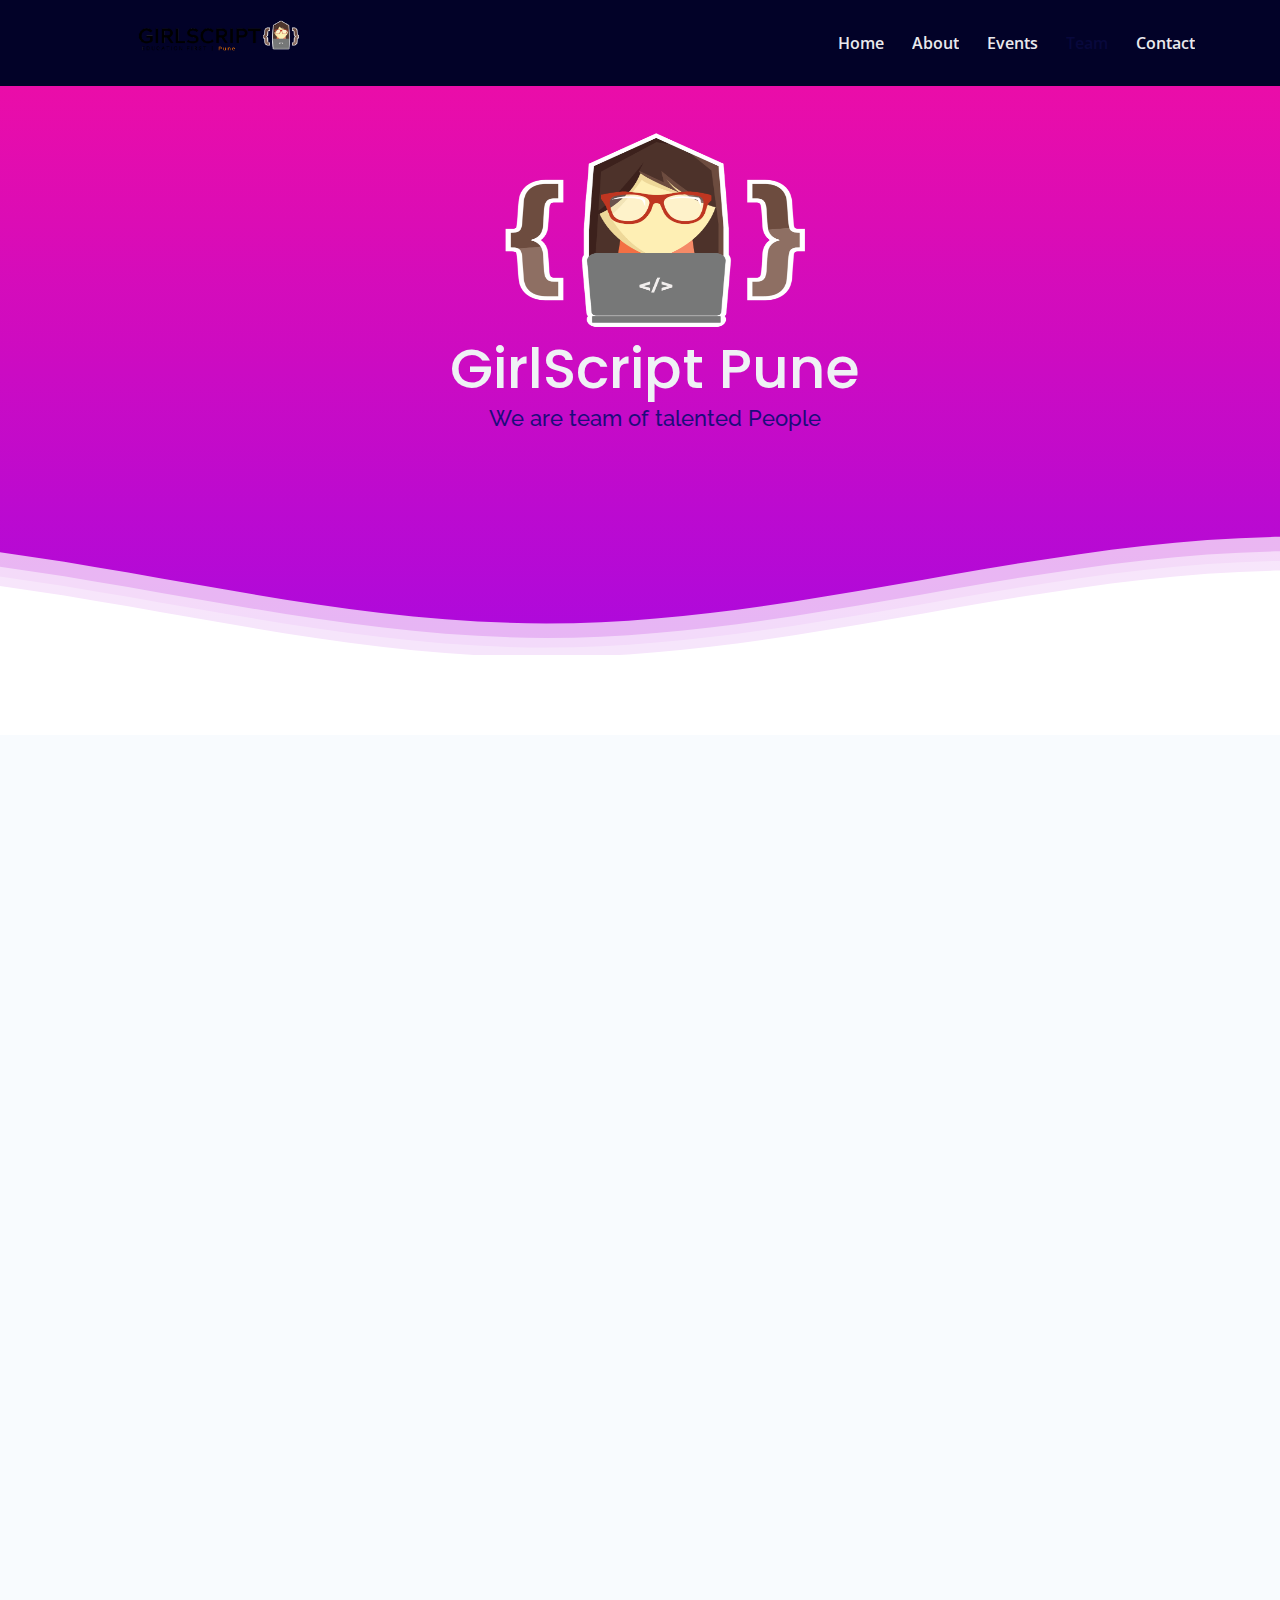
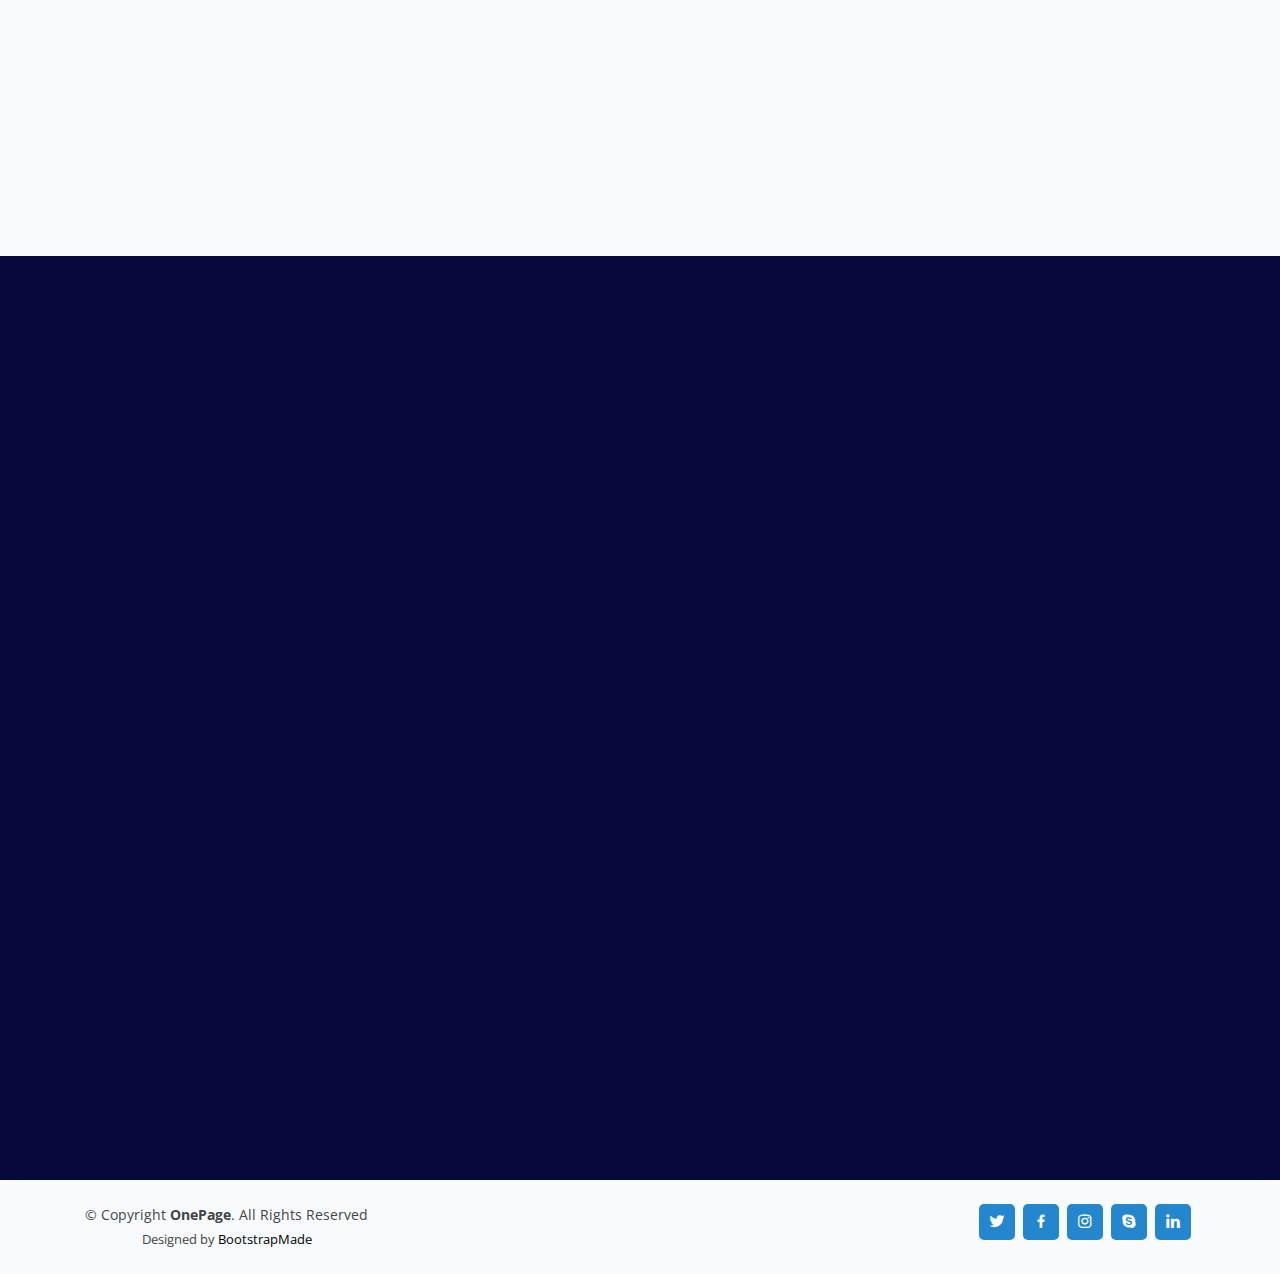
<file: campus_heroes.html>
<!DOCTYPE html>
<html lang="en">

<head>
  <meta charset="utf-8">
  <meta content="width=device-width, initial-scale=1.0" name="viewport">

  <title>GirlScript Pune</title>
  <meta content="" name="descriptison">
  <meta content="" name="keywords">

  <!-- Favicons -->
  <link href="assets/img/favicon.png" rel="icon">
  <link href="assets/img/apple-touch-icon.png" rel="apple-touch-icon">

  <!-- Google Fonts -->
  <link
    href="https://fonts.googleapis.com/css?family=Open+Sans:300,300i,400,400i,600,600i,700,700i|Raleway:300,300i,400,400i,500,500i,600,600i,700,700i|Poppins:300,300i,400,400i,500,500i,600,600i,700,700i"
    rel="stylesheet">
  <!-- Font Awesome Icon -->
  <link rel="stylesheet" href="https://maxcdn.bootstrapcdn.com/bootstrap/4.0.0/css/bootstrap.min.css"
    integrity="sha384-Gn5384xqQ1aoWXA+058RXPxPg6fy4IWvTNh0E263XmFcJlSAwiGgFAW/dAiS6JXm" crossorigin="anonymous">
  <link href="https://use.fontawesome.com/releases/v5.0.4/css/all.css" rel="stylesheet">

  <!-- Vendor CSS Files -->
  <link href="assets/vendor/bootstrap/css/bootstrap.min.css" rel="stylesheet">
  <link href="assets/vendor/icofont/icofont.min.css" rel="stylesheet">
  <link href="assets/vendor/boxicons/css/boxicons.min.css" rel="stylesheet">
  <link href="assets/vendor/remixicon/remixicon.css" rel="stylesheet">
  <link href="assets/vendor/venobox/venobox.css" rel="stylesheet">
  <link href="assets/vendor/owl.carousel/assets/owl.carousel.min.css" rel="stylesheet">
  <link href="assets/vendor/aos/aos.css" rel="stylesheet">

  <!-- Template Main CSS File -->
  <link href="assets/css/style.css" rel="stylesheet">

  <!-- =======================================================
  * Template Name: OnePage - v2.1.0
  * Template URL: https://bootstrapmade.com/onepage-multipurpose-bootstrap-template/
  * Author: BootstrapMade.com
  * License: https://bootstrapmade.com/license/
  ======================================================== -->
</head>

<body>

  <!-- ======= Header ======= -->
  <header id="header" class="fixed-top">
    <div class="container d-flex align-items-center">

      <!--<h1 class="logo mr-auto"><a href="index.html">GirlScript&nbsp;Pune</a></h1>-->
      <!-- Uncomment below if you prefer to use an image logo -->
      <a href="index.html" class="logo mr-auto"><img src="assets/img/logo2.png" alt=""></a>

      <nav class="nav-menu  d-none d-lg-block">

        <ul class="nav-ul">

          <li><a href="index.html">Home</a></li>
          <li><a href="#about">About</a></li>
          <li><a href="#services">Events</a></li>

          <li class="active"><a href="team.html">Team</a></li>

          <!-- <li class="drop-down"><a href="">Drop Down</a>
            <ul>
              <li><a href="#">Drop Down 1</a></li>
              <li class="drop-down"><a href="#">Deep Drop Down</a>
                <ul>
                  <li><a href="#">Deep Drop Down 1</a></li>
                  <li><a href="#">Deep Drop Down 2</a></li>
                  <li><a href="#">Deep Drop Down 3</a></li>
                  <li><a href="#">Deep Drop Down 4</a></li>
                  <li><a href="#">Deep Drop Down 5</a></li>
                </ul>
              </li>
              <li><a href="#">Drop Down 2</a></li>
              <li><a href="#">Drop Down 3</a></li>
              <li><a href="#">Drop Down 4</a></li>
            </ul>
          </li>-->
          <li><a href="#contact">Contact</a></li>

        </ul>

      </nav><!-- .nav-menu -->

      <!--<a href="#about" class="get-started-btn scrollto">About Us</a> -->

    </div>
  </header><!-- End Header -->

  <!-- ======= Hero Section ======= -->
  <section id="team-hero">
    <div class="team-hero">
      <div class="team-inner-hero flex">
        <br><br>
        <div class="floating">
          <img class="bounceInDown" src="assets\img\team\logo.png" />

          <h1 class="rubberBand">GirlScript Pune</h1>
          <h2 class="bounceInUp">We are team of talented People</h2>
        </div>
        <br><br><br><br>
      </div>

      <!--Waves Container-->
      <div>
        <svg class="waves" xmlns="http://www.w3.org/2000/svg" xmlns:xlink="http://www.w3.org/1999/xlink"
          viewBox="0 24 150 28" preserveAspectRatio="none" shape-rendering="auto">
          <defs>
            <path id="gentle-wave" d="M-160 44c30 0 58-18 88-18s 58 18 88 18 58-18 88-18 58 18 88 18 v44h-352z" />
          </defs>
          <g class="parallax">
            <use xlink:href="#gentle-wave" x="48" y="0" fill="rgba(255,255,255,0.7" />
            <use xlink:href="#gentle-wave" x="48" y="3" fill="rgba(255,255,255,0.5)" />
            <use xlink:href="#gentle-wave" x="48" y="5" fill="rgba(255,255,255,0.3)" />
            <use xlink:href="#gentle-wave" x="48" y="7" fill="#fff" />
          </g>
        </svg>
      </div>
      <!--Waves end-->
    </div>


    <!--<div class="text-center">
        <a href="#about" class="btn-get-started scrollto">About us</a>
      </div>-->

  </section>
  <!-- End Hero -->

  <main id="main ">
    <!-- ======= Team Section ======= -->
    <section id="team" class="team section-bg col-12 narrow text-center">

     


        </div><!--  Row end -->
      </div> <!--  container end -->
      <br><br><br><br>
      <div class="container" data-aos="zoom-in-right">
        <!--  Campus Hero Section -->
        <div class="section-title">
          <h2>Campus Heroes</h2>

        </div>
        <div class="row">
          <div class="col-md-3 col-sm-6">
            <div class="our-team" data-aos="flip-right">
              <div class="pic">
                <img src="assets/img/heroes/komal.jpg" height="200" alt="">
              </div>
              <div class="team-content">
                <h3 class="title">Komal</h3>
                <span class="post">AISSMS</span>
                
              </div>
            </div>
          </div>

          <div class="col-md-3 col-sm-6">
            <div class="our-team" data-aos="flip-right">
              <div class="pic">
                <img src="assets/img/heroes/IMG_20191128_142309.jpg" alt="">
              </div>
              <div class="team-content">
                <h3 class="title">Vishek Pratap</h3>
                <span class="post">AISSMS</span>
                
              </div>
            </div>
          </div>

          <div class="col-md-3 col-sm-6">
            <div class="our-team" data-aos="flip-right">
              <div class="pic">
                <img src="assets/img/heroes/WhatsApp Image 2020-08-18 at 16.50.53.jpeg" alt="">
              </div>
              <div class="team-content">
                <h3 class="title">Shreya</h3>
                <span class="post">BVPCOEP</span>
                
              </div>
            </div>
          </div>

          <div class="col-md-3 col-sm-6">
            <div class="our-team" data-aos="flip-right">
              <div class="pic">
                <img src="assets/img/heroes/Kanchan_Bhale.jpeg" alt="">
              </div>
              <div class="team-content">
                <h3 class="title">Kanchan Bhale</h3>
                <span class="post">Cummins</span>
                
              </div>
            </div>
          </div>
        </div><!-- End Row -->
        <br>
        <div class="row">
          <div class="col-md-3 col-sm-6">
            <div class="our-team" data-aos="flip-right">
              <div class="pic">
                <img src="assets\img\team\team-1.jpg" alt="">
              </div>
              <div class="team-content">
                <h3 class="title">Williamson</h3>
                <span class="post">web developer</span>
                <ul class="social">
                  <li><a href="#"><i class="fab fa-facebook"></i></a></li>
                  <li><a href="#"><i class="fab fa-twitter"></i></a></li>
                  <li><a href="#"><i class="fab fa-github"></i></a></li>
                  <li><a href="#"><i class="fab fa-linkedin"></i></a></li>
                </ul>
              </div>
            </div>
          </div>

          <div class="col-md-3 col-sm-6">
            <div class="our-team" data-aos="flip-right">
              <div class="pic">
                <img src="assets\img\team\team-2.jpg" alt="">
              </div>
              <div class="team-content">
                <h3 class="title">kristina</h3>
                <span class="post">Web Designer</span>
                <ul class="social">
                  <li><a href="#"><i class="fab fa-facebook"></i></a></li>
                  <li><a href="#"><i class="fab fa-twitter"></i></a></li>
                  <li><a href="#"><i class="fab fa-github"></i></a></li>
                  <li><a href="#"><i class="fab fa-linkedin"></i></a></li>
                </ul>
              </div>
            </div>
          </div>

          <div class="col-md-3 col-sm-6">
            <div class="our-team" data-aos="flip-right">
              <div class="pic">
                <img src="assets\img\team\team-3.jpg" alt="">
              </div>
              <div class="team-content">
                <h3 class="title">William Anderson</h3>
                <span class="post">web developer</span>
                <ul class="social">
                  <li><a href="#"><i class="fab fa-facebook"></i></a></li>
                  <li><a href="#"><i class="fab fa-twitter"></i></a></li>
                  <li><a href="#"><i class="fab fa-github"></i></a></li>
                  <li><a href="#"><i class="fab fa-linkedin"></i></a></li>
                </ul>
              </div>
            </div>
          </div>

          <div class="col-md-3 col-sm-6">
            <div class="our-team" data-aos="flip-right">
              <div class="pic">
                <img src="assets\img\team\team-4.jpg" alt="">
              </div>
              <div class="team-content">
                <h3 class="title">Amanda Jepson</h3>
                <span class="post">content writer</span>
                <ul class="social">
                  <li><a href="#"><i class="fab fa-facebook"></i></a></li>
                  <li><a href="#"><i class="fab fa-twitter"></i></a></li>
                  <li><a href="#"><i class="fab fa-github"></i></a></li>
                  <li><a href="#"><i class="fab fa-linkedin"></i></a></li>
                </ul>
              </div>
            </div>
          </div>
        </div><!--  Row end -->
      </div> <!--  container end -->
    </section>
    <!--  Team Section End -->

    <!-- ======= Contact Section ======= -->
    <section id="contact" class="contact">
      <div class="container" data-aos="fade-up">

        <div class="section-title">
          <h2>Contact</h2>
          <p>Stay connected with us and if you have any dout ,qurie or Wanna konw more about us contact us .</p>
        </div>

        <div>
          <iframe style="border:0; width: 100%; height: 270px;"
            src="https://www.google.com/maps/embed?pb=!1m18!1m12!1m3!1d242117.68101724566!2d73.72287834853688!3d18.524890422440432!2m3!1f0!2f0!3f0!3m2!1i1024!2i768!4f13.1!3m3!1m2!1s0x3bc2bf2e67461101%3A0x828d43bf9d9ee343!2sPune%2C%20Maharashtra!5e0!3m2!1sen!2sin!4v1595746623245!5m2!1sen!2sin"
            frameborder="0" allowfullscreen></iframe>
        </div>

        <div class="row mt-5">

          <div class="col-lg-4">
            <div class="info">
              <div class="address">
                <i class="icofont-google-map"></i>
                <h4>Location:</h4>
                <p>Pune,Maharashtra,India-411011</p>
              </div>

              <div class="email">
                <i class="icofont-envelope"></i>
                <h4>Email:</h4>
                <p>girlscript@gmail.com</p>
              </div>

              <!--  <div class="phone">
              <i class="icofont-phone"></i>
              <h4>Call:</h4>
              <p>+1 5589 55488 55s</p>
            </div> -->

            </div>

          </div>

          <div class="col-lg-8 mt-5 mt-lg-0">

            <form action="forms/contact.php" method="post" role="form" class="php-email-form">
              <div class="form-row">
                <div class="col-md-6 form-group">
                  <input type="text" name="name" class="form-control" id="name" placeholder="Your Name"
                    data-rule="minlen:4" data-msg="Please enter at least 4 chars" />
                  <div class="validate"></div>
                </div>
                <div class="col-md-6 form-group">
                  <input type="email" class="form-control" name="email" id="email" placeholder="Your Email"
                    data-rule="email" data-msg="Please enter a valid email" />
                  <div class="validate"></div>
                </div>
              </div>
              <div class="form-group">
                <input type="text" class="form-control" name="subject" id="subject" placeholder="Subject"
                  data-rule="minlen:4" data-msg="Please enter at least 8 chars of subject" />
                <div class="validate"></div>
              </div>
              <div class="form-group">
                <textarea class="form-control" name="message" rows="5" data-rule="required"
                  data-msg="Please write something for us" placeholder="Message"></textarea>
                <div class="validate"></div>
              </div>
              <div class="mb-3">
                <div class="loading">Loading</div>
                <div class="error-message"></div>
                <div class="sent-message">Your message has been sent. Thank you!</div>
              </div>
              <div class="text-center"><button type="submit">Send Message</button></div>
            </form>

          </div>

        </div>

      </div>
    </section><!-- End Contact Section -->


  </main><!-- End #main -->

  <!-- ======= Footer ======= -->
  <footer id="footer">

    <!-- <div class="footer-top">
    <div class="container">
      <div class="row">

        <div class="col-lg-3 col-md-6 footer-contact">
          <h3>OnePage</h3>
          <p>
            A108 Adam Street <br>
            New York, NY 535022<br>
            United States <br><br>
            <strong>Phone:</strong> +1 5589 55488 55<br>
            <strong>Email:</strong> info@example.com<br>
          </p>
        </div>

        <div class="col-lg-2 col-md-6 footer-links">
          <h4>Useful Links</h4>
          <ul>
            <li><i class="bx bx-chevron-right"></i> <a href="#">Home</a></li>
            <li><i class="bx bx-chevron-right"></i> <a href="#">About us</a></li>
            <li><i class="bx bx-chevron-right"></i> <a href="#">Services</a></li>
            <li><i class="bx bx-chevron-right"></i> <a href="#">Terms of service</a></li>
            <li><i class="bx bx-chevron-right"></i> <a href="#">Privacy policy</a></li>
          </ul>
        </div>

        <div class="col-lg-3 col-md-6 footer-links">
          <h4>Our Services</h4>
          <ul>
            <li><i class="bx bx-chevron-right"></i> <a href="#">Web Design</a></li>
            <li><i class="bx bx-chevron-right"></i> <a href="#">Web Development</a></li>
            <li><i class="bx bx-chevron-right"></i> <a href="#">Product Management</a></li>
            <li><i class="bx bx-chevron-right"></i> <a href="#">Marketing</a></li>
            <li><i class="bx bx-chevron-right"></i> <a href="#">Graphic Design</a></li>
          </ul>
        </div>

        <div class="col-lg-4 col-md-6 footer-newsletter">
          <h4>Join Our Newsletter</h4>
          <p>Tamen quem nulla quae legam multos aute sint culpa legam noster magna</p>
          <form action="" method="post">
            <input type="email" name="email"><input type="submit" value="Subscribe">
          </form>
        </div>

      </div>
    </div>
  </div>  -->

    <div class="container d-md-flex py-4">

      <div class="mr-md-auto text-center text-md-left">
        <div class="copyright">
          &copy; Copyright <strong><span>OnePage</span></strong>. All Rights Reserved
        </div>
        <div class="credits">
          <!-- All the links in the footer should remain intact. -->
          <!-- You can delete the links only if you purchased the pro version. -->
          <!-- Licensing information: https://bootstrapmade.com/license/ -->
          <!-- Purchase the pro version with working PHP/AJAX contact form: https://bootstrapmade.com/onepage-multipurpose-bootstrap-template/ -->
          Designed by <a href="https://bootstrapmade.com/">BootstrapMade</a>
        </div>
      </div>
      <div class="social-links text-center text-md-right pt-3 pt-md-0">
        <a href="#" class="twitter"><i class="bx bxl-twitter"></i></a>
        <a href="#" class="facebook"><i class="bx bxl-facebook"></i></a>
        <a href="#" class="instagram"><i class="bx bxl-instagram"></i></a>
        <a href="#" class="google-plus"><i class="bx bxl-skype"></i></a>
        <a href="#" class="linkedin"><i class="bx bxl-linkedin"></i></a>
      </div>
    </div>
  </footer><!-- End Footer -->

  <a href="#" class="back-to-top"><i class="ri-arrow-up-line"></i></a>
  <div id="preloader"></div>

  <!-- Vendor JS Files -->
  <script src="assets/vendor/jquery/jquery.min.js"></script>
  <script src="assets/vendor/bootstrap/js/bootstrap.bundle.min.js"></script>
  <script src="assets/vendor/jquery.easing/jquery.easing.min.js"></script>
  <script src="assets/vendor/php-email-form/validate.js"></script>
  <script src="assets/vendor/waypoints/jquery.waypoints.min.js"></script>
  <script src="assets/vendor/counterup/counterup.min.js"></script>
  <script src="assets/vendor/venobox/venobox.min.js"></script>
  <script src="assets/vendor/owl.carousel/owl.carousel.min.js"></script>
  <script src="assets/vendor/isotope-layout/isotope.pkgd.min.js"></script>
  <script src="assets/vendor/aos/aos.js"></script>

  <!-- Template Main JS File -->
  <script src="assets/js/main.js"></script>


</body>

</html>
</file>
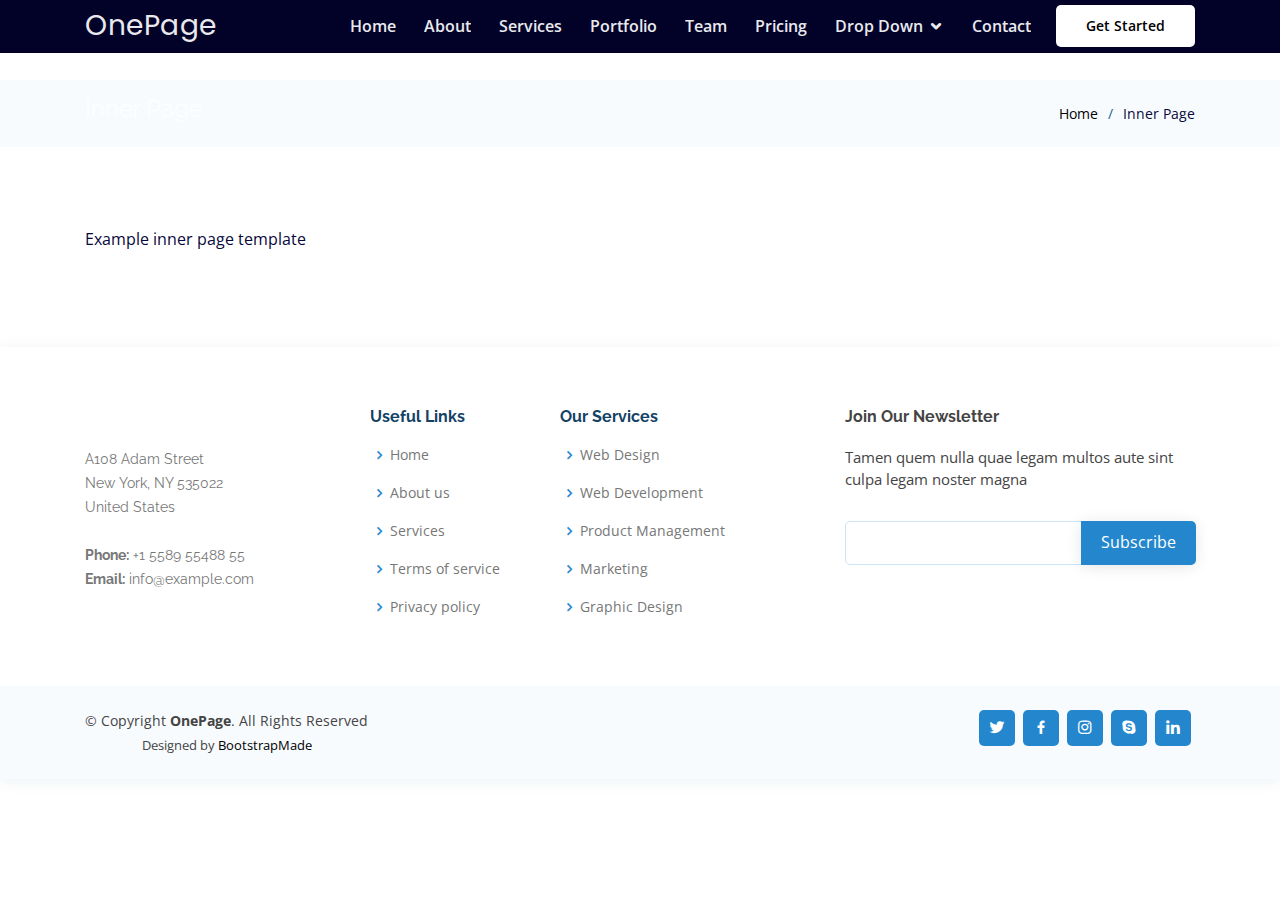
<file: inner-page.html>
<!DOCTYPE html>
<html lang="en">

<head>
  <meta charset="utf-8">
  <meta content="width=device-width, initial-scale=1.0" name="viewport">

  <title>Inner Page - OnePage Bootstrap Template</title>
  <meta content="" name="descriptison">
  <meta content="" name="keywords">

  <!-- Favicons -->
  <link href="assets/img/favicon.png" rel="icon">
  <link href="assets/img/apple-touch-icon.png" rel="apple-touch-icon">

  <!-- Google Fonts -->
  <link href="https://fonts.googleapis.com/css?family=Open+Sans:300,300i,400,400i,600,600i,700,700i|Raleway:300,300i,400,400i,500,500i,600,600i,700,700i|Poppins:300,300i,400,400i,500,500i,600,600i,700,700i" rel="stylesheet">

  <!-- Vendor CSS Files -->
  <link href="assets/vendor/bootstrap/css/bootstrap.min.css" rel="stylesheet">
  <link href="assets/vendor/icofont/icofont.min.css" rel="stylesheet">
  <link href="assets/vendor/boxicons/css/boxicons.min.css" rel="stylesheet">
  <link href="assets/vendor/remixicon/remixicon.css" rel="stylesheet">
  <link href="assets/vendor/venobox/venobox.css" rel="stylesheet">
  <link href="assets/vendor/owl.carousel/assets/owl.carousel.min.css" rel="stylesheet">
  <link href="assets/vendor/aos/aos.css" rel="stylesheet">

  <!-- Template Main CSS File -->
  <link href="assets/css/style.css" rel="stylesheet">

  <!-- =======================================================
  * Template Name: OnePage - v2.1.0
  * Template URL: https://bootstrapmade.com/onepage-multipurpose-bootstrap-template/
  * Author: BootstrapMade.com
  * License: https://bootstrapmade.com/license/
  ======================================================== -->
</head>

<body>

  <!-- ======= Header ======= -->
  <header id="header" class="fixed-top">
    <div class="container d-flex align-items-center">

      <h1 class="logo mr-auto"><a href="index.html">OnePage</a></h1>
      <!-- Uncomment below if you prefer to use an image logo -->
      <!-- <a href="index.html" class="logo mr-auto"><img src="assets/img/logo.png" alt="" class="img-fluid"></a>-->

      <nav class="nav-menu d-none d-lg-block">
        <ul>
          <li><a href="index.html">Home</a></li>
          <li><a href="#about">About</a></li>
          <li><a href="#services">Services</a></li>
          <li><a href="#portfolio">Portfolio</a></li>
          <li><a href="#team">Team</a></li>
          <li><a href="#pricing">Pricing</a></li>
          <li class="drop-down"><a href="">Drop Down</a>
            <ul>
              <li><a href="#">Drop Down 1</a></li>
              <li class="drop-down"><a href="#">Deep Drop Down</a>
                <ul>
                  <li><a href="#">Deep Drop Down 1</a></li>
                  <li><a href="#">Deep Drop Down 2</a></li>
                  <li><a href="#">Deep Drop Down 3</a></li>
                  <li><a href="#">Deep Drop Down 4</a></li>
                  <li><a href="#">Deep Drop Down 5</a></li>
                </ul>
              </li>
              <li><a href="#">Drop Down 2</a></li>
              <li><a href="#">Drop Down 3</a></li>
              <li><a href="#">Drop Down 4</a></li>
            </ul>
          </li>
          <li><a href="#contact">Contact</a></li>

        </ul>
      </nav><!-- .nav-menu -->

      <a href="#about" class="get-started-btn scrollto">Get Started</a>

    </div>
  </header><!-- End Header -->

  <main id="main">

    <!-- ======= Breadcrumbs ======= -->
    <section class="breadcrumbs">
      <div class="container">

        <div class="d-flex justify-content-between align-items-center">
          <h2>Inner Page</h2>
          <ol>
            <li><a href="index.html">Home</a></li>
            <li>Inner Page</li>
          </ol>
        </div>

      </div>
    </section><!-- End Breadcrumbs -->

    <section class="inner-page">
      <div class="container">
        <p>
          Example inner page template
        </p>
      </div>
    </section>

  </main><!-- End #main -->

  <!-- ======= Footer ======= -->
  <footer id="footer">

    <div class="footer-top">
      <div class="container">
        <div class="row">

          <div class="col-lg-3 col-md-6 footer-contact">
            <h3>OnePage</h3>
            <p>
              A108 Adam Street <br>
              New York, NY 535022<br>
              United States <br><br>
              <strong>Phone:</strong> +1 5589 55488 55<br>
              <strong>Email:</strong> info@example.com<br>
            </p>
          </div>

          <div class="col-lg-2 col-md-6 footer-links">
            <h4>Useful Links</h4>
            <ul>
              <li><i class="bx bx-chevron-right"></i> <a href="#">Home</a></li>
              <li><i class="bx bx-chevron-right"></i> <a href="#">About us</a></li>
              <li><i class="bx bx-chevron-right"></i> <a href="#">Services</a></li>
              <li><i class="bx bx-chevron-right"></i> <a href="#">Terms of service</a></li>
              <li><i class="bx bx-chevron-right"></i> <a href="#">Privacy policy</a></li>
            </ul>
          </div>

          <div class="col-lg-3 col-md-6 footer-links">
            <h4>Our Services</h4>
            <ul>
              <li><i class="bx bx-chevron-right"></i> <a href="#">Web Design</a></li>
              <li><i class="bx bx-chevron-right"></i> <a href="#">Web Development</a></li>
              <li><i class="bx bx-chevron-right"></i> <a href="#">Product Management</a></li>
              <li><i class="bx bx-chevron-right"></i> <a href="#">Marketing</a></li>
              <li><i class="bx bx-chevron-right"></i> <a href="#">Graphic Design</a></li>
            </ul>
          </div>

          <div class="col-lg-4 col-md-6 footer-newsletter">
            <h4>Join Our Newsletter</h4>
            <p>Tamen quem nulla quae legam multos aute sint culpa legam noster magna</p>
            <form action="" method="post">
              <input type="email" name="email"><input type="submit" value="Subscribe">
            </form>
          </div>

        </div>
      </div>
    </div>

    <div class="container d-md-flex py-4">

      <div class="mr-md-auto text-center text-md-left">
        <div class="copyright">
          &copy; Copyright <strong><span>OnePage</span></strong>. All Rights Reserved
        </div>
        <div class="credits">
          <!-- All the links in the footer should remain intact. -->
          <!-- You can delete the links only if you purchased the pro version. -->
          <!-- Licensing information: https://bootstrapmade.com/license/ -->
          <!-- Purchase the pro version with working PHP/AJAX contact form: https://bootstrapmade.com/onepage-multipurpose-bootstrap-template/ -->
          Designed by <a href="https://bootstrapmade.com/">BootstrapMade</a>
        </div>
      </div>
      <div class="social-links text-center text-md-right pt-3 pt-md-0">
        <a href="#" class="twitter"><i class="bx bxl-twitter"></i></a>
        <a href="#" class="facebook"><i class="bx bxl-facebook"></i></a>
        <a href="#" class="instagram"><i class="bx bxl-instagram"></i></a>
        <a href="#" class="google-plus"><i class="bx bxl-skype"></i></a>
        <a href="#" class="linkedin"><i class="bx bxl-linkedin"></i></a>
      </div>
    </div>
  </footer><!-- End Footer -->

  <a href="#" class="back-to-top"><i class="ri-arrow-up-line"></i></a>
  <div id="preloader"></div>

  <!-- Vendor JS Files -->
  <script src="assets/vendor/jquery/jquery.min.js"></script>
  <script src="assets/vendor/bootstrap/js/bootstrap.bundle.min.js"></script>
  <script src="assets/vendor/jquery.easing/jquery.easing.min.js"></script>
  <script src="assets/vendor/php-email-form/validate.js"></script>
  <script src="assets/vendor/waypoints/jquery.waypoints.min.js"></script>
  <script src="assets/vendor/counterup/counterup.min.js"></script>
  <script src="assets/vendor/venobox/venobox.min.js"></script>
  <script src="assets/vendor/owl.carousel/owl.carousel.min.js"></script>
  <script src="assets/vendor/isotope-layout/isotope.pkgd.min.js"></script>
  <script src="assets/vendor/aos/aos.js"></script>

  <!-- Template Main JS File -->
  <script src="assets/js/main.js"></script>

</body>

</html>
</file>
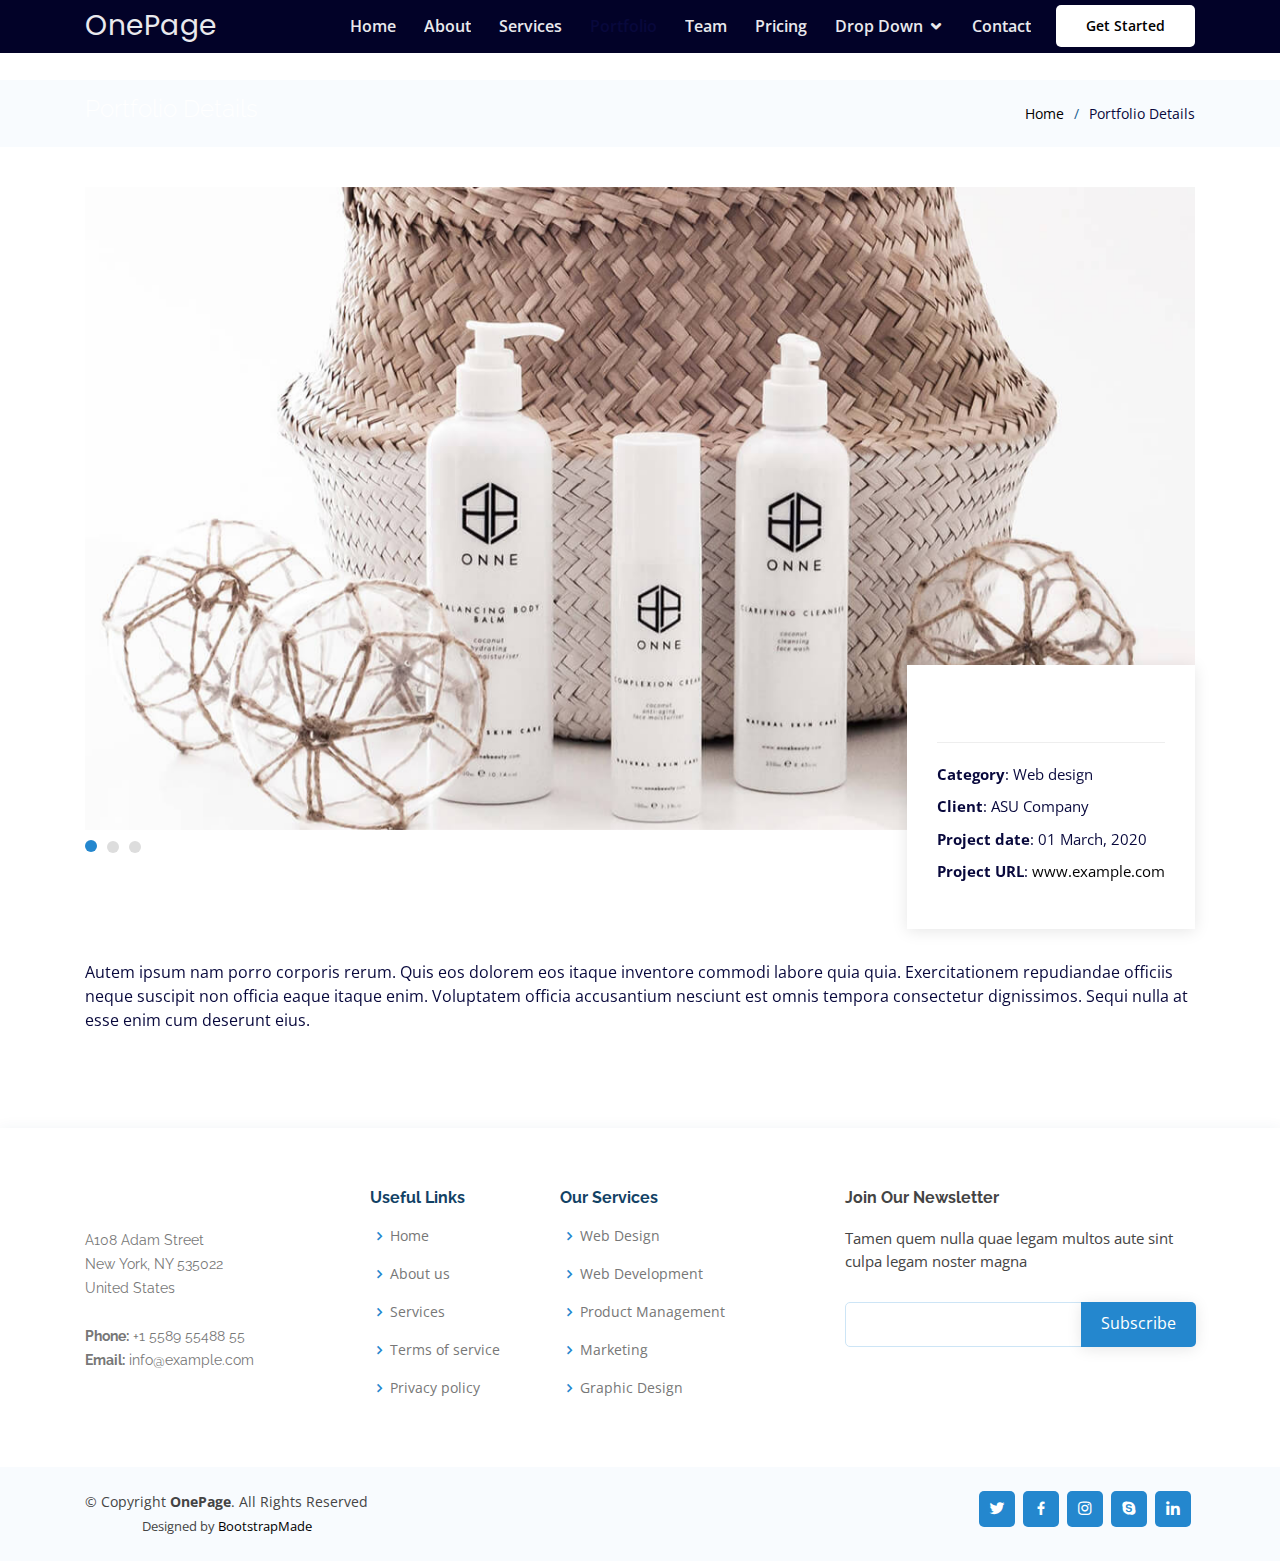
<file: portfolio-details.html>
<!DOCTYPE html>
<html lang="en">

<head>
  <meta charset="utf-8">
  <meta content="width=device-width, initial-scale=1.0" name="viewport">

  <title>Portfolio Details - OnePage Bootstrap Template</title>
  <meta content="" name="descriptison">
  <meta content="" name="keywords">

  <!-- Favicons -->
  <link href="assets/img/favicon.png" rel="icon">
  <link href="assets/img/apple-touch-icon.png" rel="apple-touch-icon">

  <!-- Google Fonts -->
  <link href="https://fonts.googleapis.com/css?family=Open+Sans:300,300i,400,400i,600,600i,700,700i|Raleway:300,300i,400,400i,500,500i,600,600i,700,700i|Poppins:300,300i,400,400i,500,500i,600,600i,700,700i" rel="stylesheet">

  <!-- Vendor CSS Files -->
  <link href="assets/vendor/bootstrap/css/bootstrap.min.css" rel="stylesheet">
  <link href="assets/vendor/icofont/icofont.min.css" rel="stylesheet">
  <link href="assets/vendor/boxicons/css/boxicons.min.css" rel="stylesheet">
  <link href="assets/vendor/remixicon/remixicon.css" rel="stylesheet">
  <link href="assets/vendor/venobox/venobox.css" rel="stylesheet">
  <link href="assets/vendor/owl.carousel/assets/owl.carousel.min.css" rel="stylesheet">
  <link href="assets/vendor/aos/aos.css" rel="stylesheet">

  <!-- Template Main CSS File -->
  <link href="assets/css/style.css" rel="stylesheet">

  <!-- =======================================================
  * Template Name: OnePage - v2.1.0
  * Template URL: https://bootstrapmade.com/onepage-multipurpose-bootstrap-template/
  * Author: BootstrapMade.com
  * License: https://bootstrapmade.com/license/
  ======================================================== -->
</head>

<body>

  <!-- ======= Header ======= -->
  <header id="header" class="fixed-top">
    <div class="container d-flex align-items-center">

      <h1 class="logo mr-auto"><a href="index.html">OnePage</a></h1>
      <!-- Uncomment below if you prefer to use an image logo -->
      <!-- <a href="index.html" class="logo mr-auto"><img src="assets/img/logo.png" alt="" class="img-fluid"></a>-->

      <nav class="nav-menu d-none d-lg-block">
        <ul>
          <li><a href="index.html">Home</a></li>
          <li><a href="#about">About</a></li>
          <li><a href="#services">Services</a></li>
          <li class="active"><a href="#portfolio">Portfolio</a></li>
          <li><a href="#team">Team</a></li>
          <li><a href="#pricing">Pricing</a></li>
          <li class="drop-down"><a href="">Drop Down</a>
            <ul>
              <li><a href="#">Drop Down 1</a></li>
              <li class="drop-down"><a href="#">Deep Drop Down</a>
                <ul>
                  <li><a href="#">Deep Drop Down 1</a></li>
                  <li><a href="#">Deep Drop Down 2</a></li>
                  <li><a href="#">Deep Drop Down 3</a></li>
                  <li><a href="#">Deep Drop Down 4</a></li>
                  <li><a href="#">Deep Drop Down 5</a></li>
                </ul>
              </li>
              <li><a href="#">Drop Down 2</a></li>
              <li><a href="#">Drop Down 3</a></li>
              <li><a href="#">Drop Down 4</a></li>
            </ul>
          </li>
          <li><a href="#contact">Contact</a></li>

        </ul>
      </nav><!-- .nav-menu -->

      <a href="#about" class="get-started-btn scrollto">Get Started</a>

    </div>
  </header><!-- End Header -->

  <main id="main">

    <!-- ======= Breadcrumbs ======= -->
    <section id="breadcrumbs" class="breadcrumbs">
      <div class="container">

        <div class="d-flex justify-content-between align-items-center">
          <h2>Portfolio Details</h2>
          <ol>
            <li><a href="index.html">Home</a></li>
            <li>Portfolio Details</li>
          </ol>
        </div>

      </div>
    </section><!-- End Breadcrumbs -->

    <!-- ======= Portfolio Details Section ======= -->
    <section id="portfolio-details" class="portfolio-details">
      <div class="container" data-aos="fade-up">

        <div class="portfolio-details-container">

          <div class="owl-carousel portfolio-details-carousel">
            <img src="assets/img/portfolio/portfolio-details-1.jpg" class="img-fluid" alt="">
            <img src="assets/img/portfolio/portfolio-details-2.jpg" class="img-fluid" alt="">
            <img src="assets/img/portfolio/portfolio-details-3.jpg" class="img-fluid" alt="">
          </div>

          <div class="portfolio-info">
            <h3>Project information</h3>
            <ul>
              <li><strong>Category</strong>: Web design</li>
              <li><strong>Client</strong>: ASU Company</li>
              <li><strong>Project date</strong>: 01 March, 2020</li>
              <li><strong>Project URL</strong>: <a href="#">www.example.com</a></li>
            </ul>
          </div>

        </div>

        <div class="portfolio-description">
          <h2>This is an example of portfolio detail</h2>
          <p>
            Autem ipsum nam porro corporis rerum. Quis eos dolorem eos itaque inventore commodi labore quia quia. Exercitationem repudiandae officiis neque suscipit non officia eaque itaque enim. Voluptatem officia accusantium nesciunt est omnis tempora consectetur dignissimos. Sequi nulla at esse enim cum deserunt eius.
          </p>
        </div>

      </div>
    </section><!-- End Portfolio Details Section -->

  </main><!-- End #main -->

  <!-- ======= Footer ======= -->
  <footer id="footer">

    <div class="footer-top">
      <div class="container">
        <div class="row">

          <div class="col-lg-3 col-md-6 footer-contact">
            <h3>OnePage</h3>
            <p>
              A108 Adam Street <br>
              New York, NY 535022<br>
              United States <br><br>
              <strong>Phone:</strong> +1 5589 55488 55<br>
              <strong>Email:</strong> info@example.com<br>
            </p>
          </div>

          <div class="col-lg-2 col-md-6 footer-links">
            <h4>Useful Links</h4>
            <ul>
              <li><i class="bx bx-chevron-right"></i> <a href="#">Home</a></li>
              <li><i class="bx bx-chevron-right"></i> <a href="#">About us</a></li>
              <li><i class="bx bx-chevron-right"></i> <a href="#">Services</a></li>
              <li><i class="bx bx-chevron-right"></i> <a href="#">Terms of service</a></li>
              <li><i class="bx bx-chevron-right"></i> <a href="#">Privacy policy</a></li>
            </ul>
          </div>

          <div class="col-lg-3 col-md-6 footer-links">
            <h4>Our Services</h4>
            <ul>
              <li><i class="bx bx-chevron-right"></i> <a href="#">Web Design</a></li>
              <li><i class="bx bx-chevron-right"></i> <a href="#">Web Development</a></li>
              <li><i class="bx bx-chevron-right"></i> <a href="#">Product Management</a></li>
              <li><i class="bx bx-chevron-right"></i> <a href="#">Marketing</a></li>
              <li><i class="bx bx-chevron-right"></i> <a href="#">Graphic Design</a></li>
            </ul>
          </div>

          <div class="col-lg-4 col-md-6 footer-newsletter">
            <h4>Join Our Newsletter</h4>
            <p>Tamen quem nulla quae legam multos aute sint culpa legam noster magna</p>
            <form action="" method="post">
              <input type="email" name="email"><input type="submit" value="Subscribe">
            </form>
          </div>

        </div>
      </div>
    </div>

    <div class="container d-md-flex py-4">

      <div class="mr-md-auto text-center text-md-left">
        <div class="copyright">
          &copy; Copyright <strong><span>OnePage</span></strong>. All Rights Reserved
        </div>
        <div class="credits">
          <!-- All the links in the footer should remain intact. -->
          <!-- You can delete the links only if you purchased the pro version. -->
          <!-- Licensing information: https://bootstrapmade.com/license/ -->
          <!-- Purchase the pro version with working PHP/AJAX contact form: https://bootstrapmade.com/onepage-multipurpose-bootstrap-template/ -->
          Designed by <a href="https://bootstrapmade.com/">BootstrapMade</a>
        </div>
      </div>
      <div class="social-links text-center text-md-right pt-3 pt-md-0">
        <a href="#" class="twitter"><i class="bx bxl-twitter"></i></a>
        <a href="#" class="facebook"><i class="bx bxl-facebook"></i></a>
        <a href="#" class="instagram"><i class="bx bxl-instagram"></i></a>
        <a href="#" class="google-plus"><i class="bx bxl-skype"></i></a>
        <a href="#" class="linkedin"><i class="bx bxl-linkedin"></i></a>
      </div>
    </div>
  </footer><!-- End Footer -->

  <a href="#" class="back-to-top"><i class="ri-arrow-up-line"></i></a>
  <div id="preloader"></div>

  <!-- Vendor JS Files -->
  <script src="assets/vendor/jquery/jquery.min.js"></script>
  <script src="assets/vendor/bootstrap/js/bootstrap.bundle.min.js"></script>
  <script src="assets/vendor/jquery.easing/jquery.easing.min.js"></script>
  <script src="assets/vendor/php-email-form/validate.js"></script>
  <script src="assets/vendor/waypoints/jquery.waypoints.min.js"></script>
  <script src="assets/vendor/counterup/counterup.min.js"></script>
  <script src="assets/vendor/venobox/venobox.min.js"></script>
  <script src="assets/vendor/owl.carousel/owl.carousel.min.js"></script>
  <script src="assets/vendor/isotope-layout/isotope.pkgd.min.js"></script>
  <script src="assets/vendor/aos/aos.js"></script>

  <!-- Template Main JS File -->
  <script src="assets/js/main.js"></script>

</body>

</html>
</file>
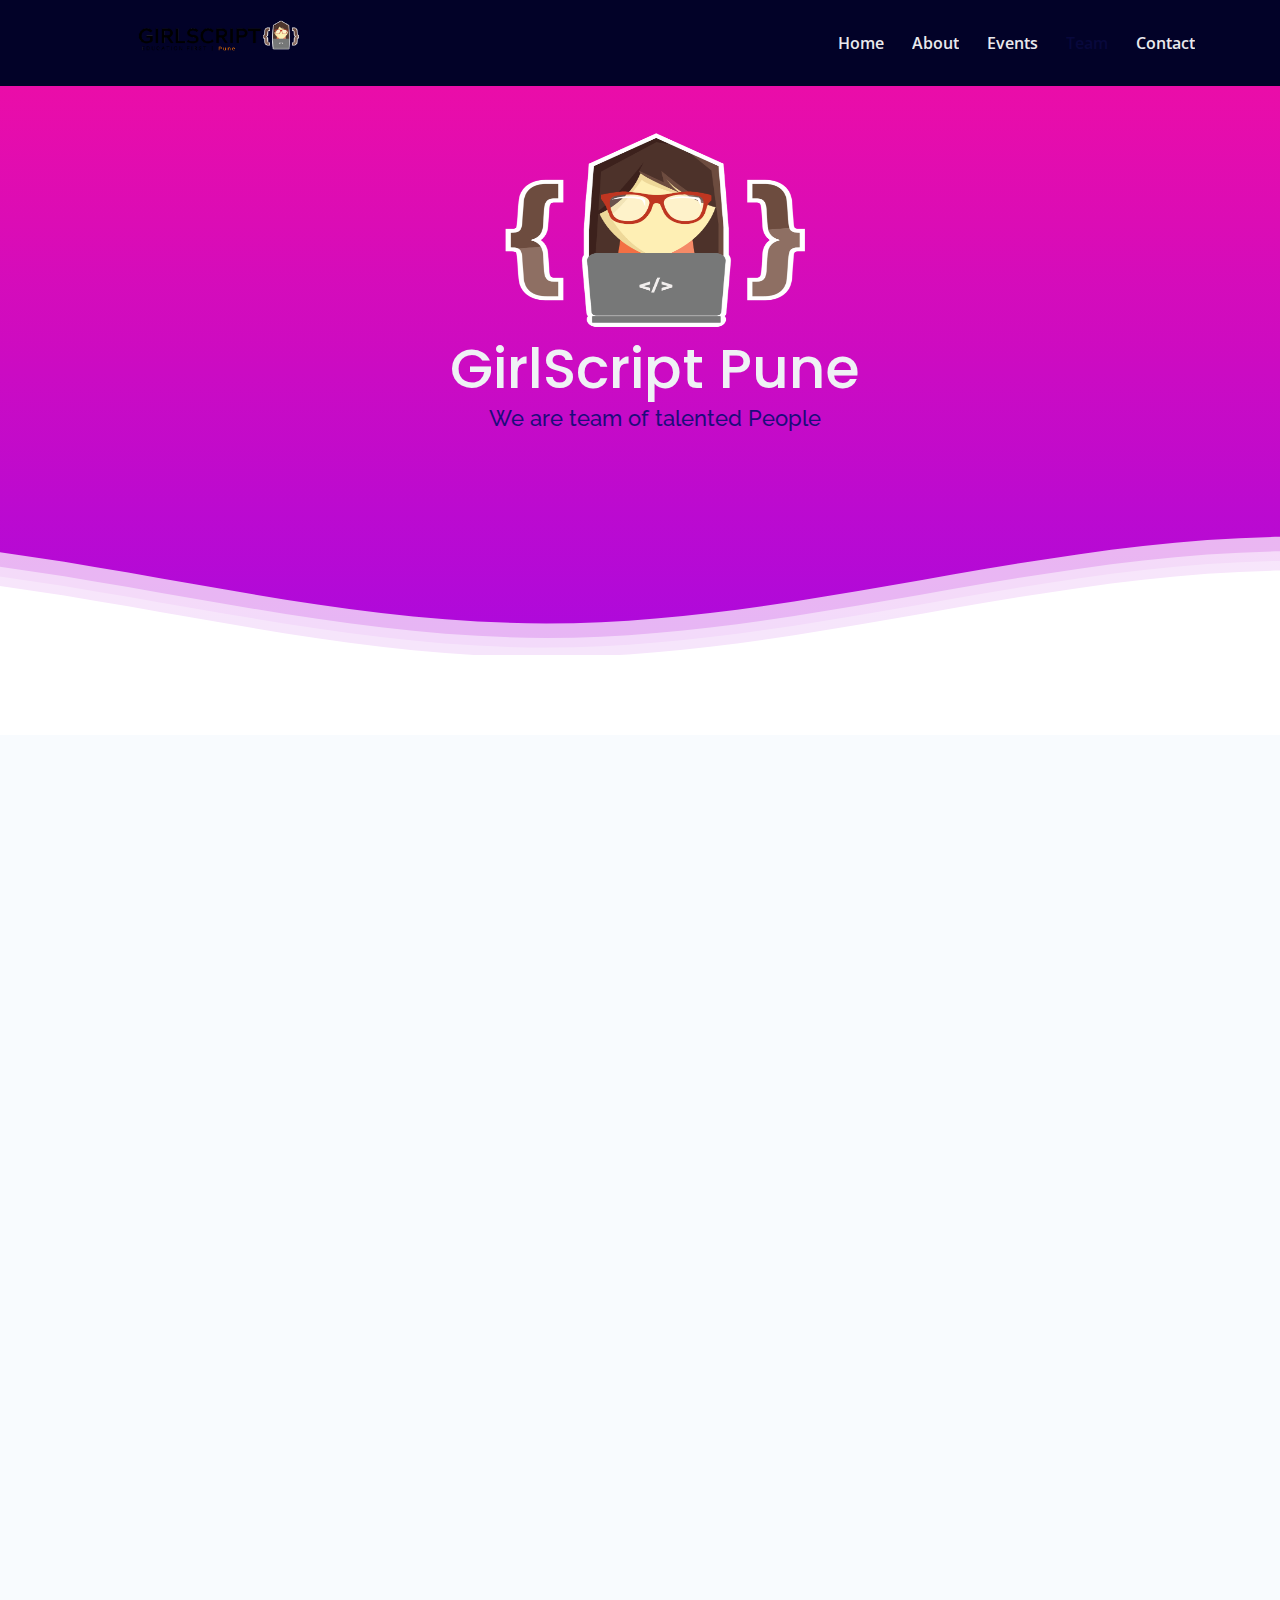
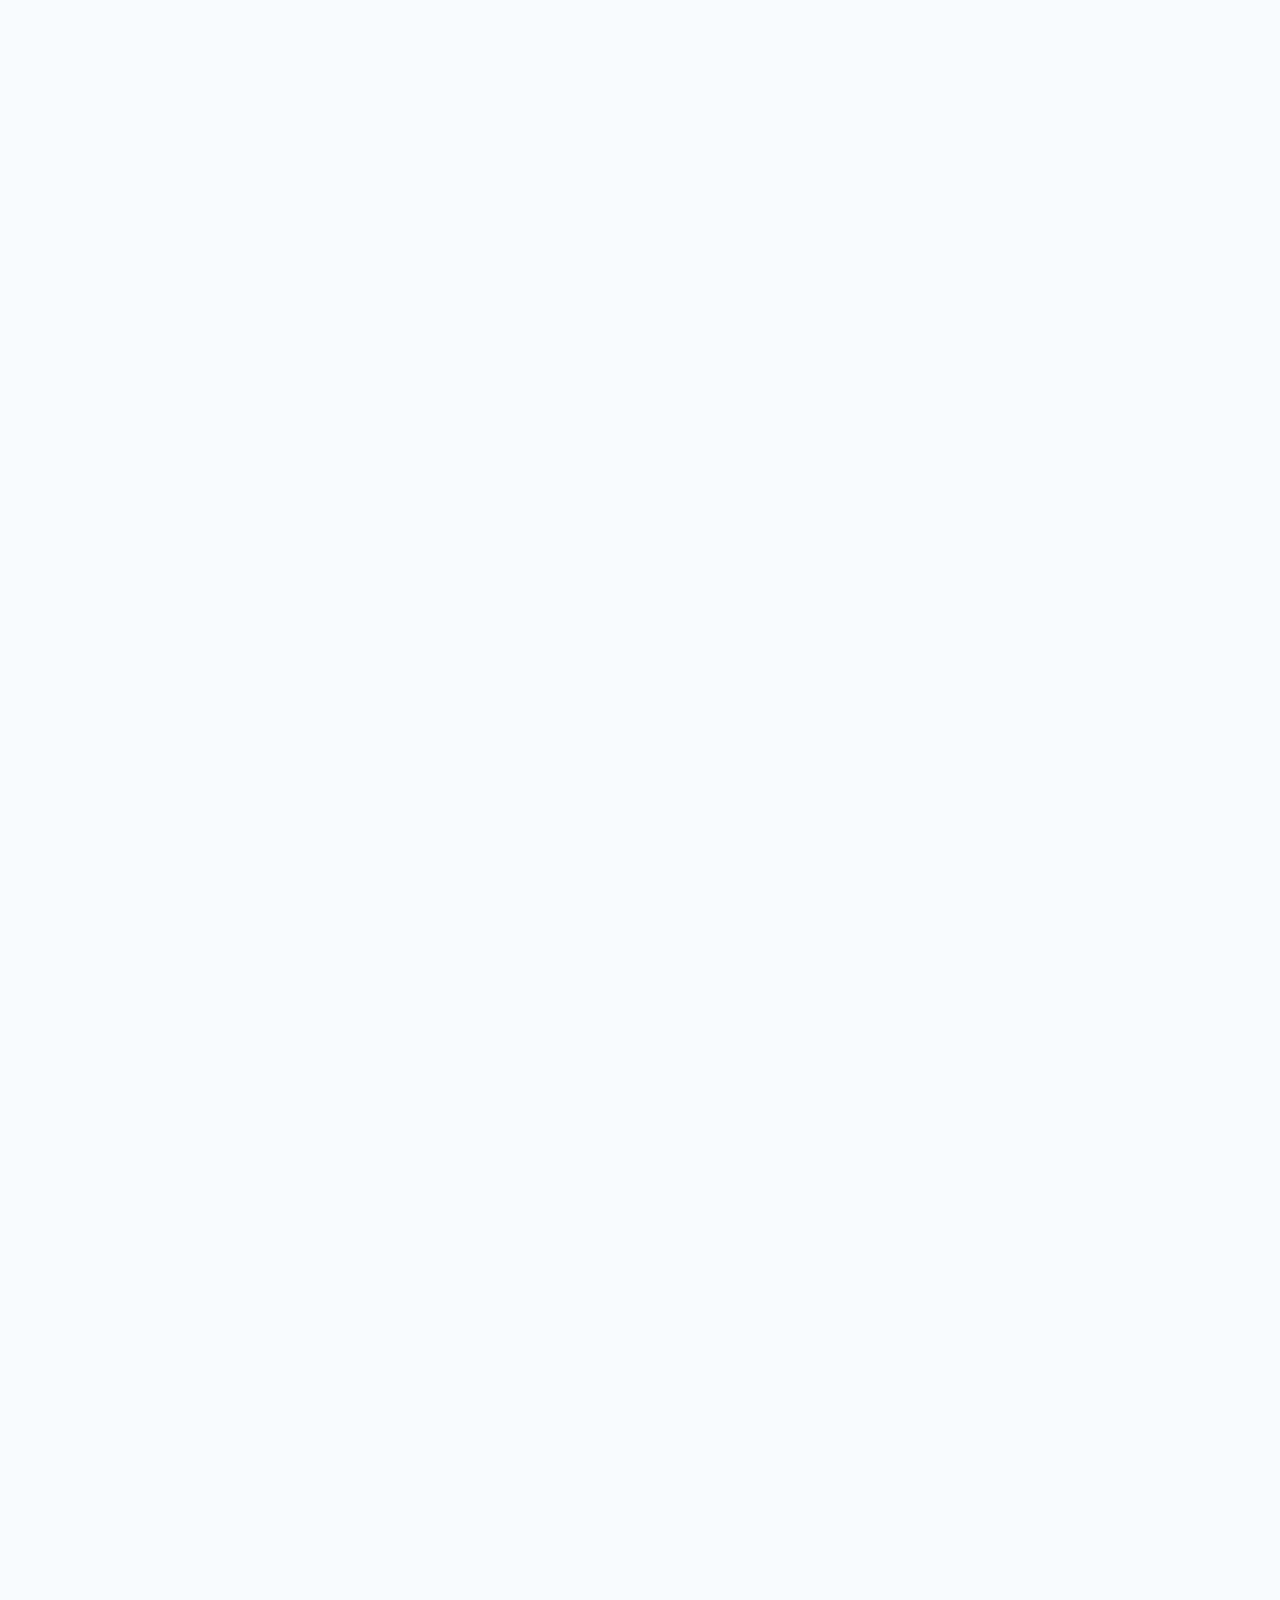
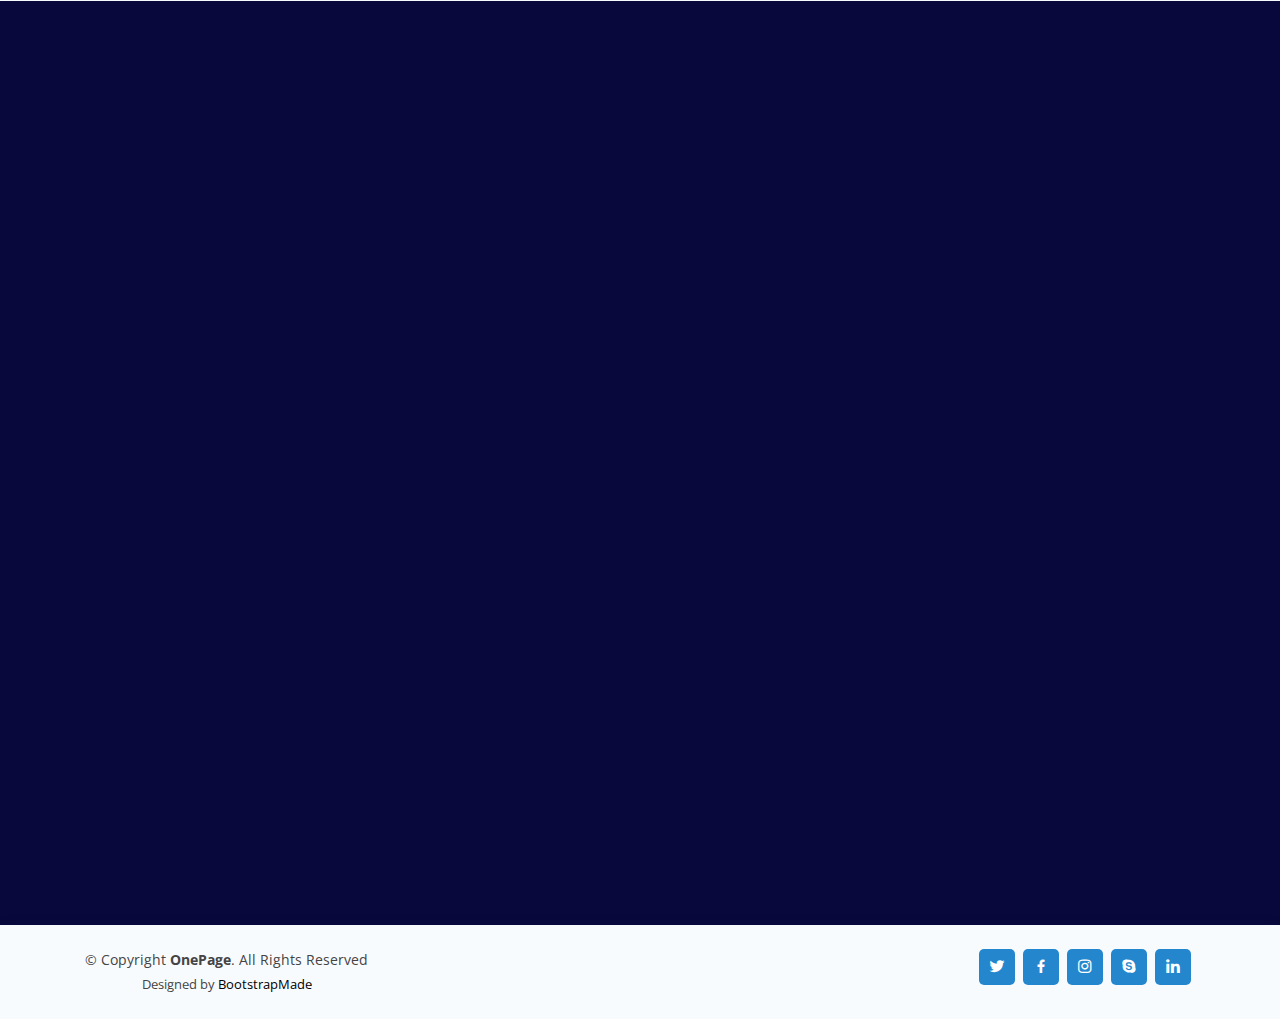
<file: team.html>
<!DOCTYPE html>
<html lang="en">

<head>
  <meta charset="utf-8">
  <meta content="width=device-width, initial-scale=1.0" name="viewport">

  <title>GirlScript Pune</title>
  <meta content="" name="descriptison">
  <meta content="" name="keywords">

  <!-- Favicons -->
  <link href="assets/img/favicon.png" rel="icon">
  <link href="assets/img/apple-touch-icon.png" rel="apple-touch-icon">

  <!-- Google Fonts -->
  <link
    href="https://fonts.googleapis.com/css?family=Open+Sans:300,300i,400,400i,600,600i,700,700i|Raleway:300,300i,400,400i,500,500i,600,600i,700,700i|Poppins:300,300i,400,400i,500,500i,600,600i,700,700i"
    rel="stylesheet">
  <!-- Font Awesome Icon -->
  <link rel="stylesheet" href="https://maxcdn.bootstrapcdn.com/bootstrap/4.0.0/css/bootstrap.min.css"
    integrity="sha384-Gn5384xqQ1aoWXA+058RXPxPg6fy4IWvTNh0E263XmFcJlSAwiGgFAW/dAiS6JXm" crossorigin="anonymous">
  <link href="https://use.fontawesome.com/releases/v5.0.4/css/all.css" rel="stylesheet">

  <!-- Vendor CSS Files -->
  <link href="assets/vendor/bootstrap/css/bootstrap.min.css" rel="stylesheet">
  <link href="assets/vendor/icofont/icofont.min.css" rel="stylesheet">
  <link href="assets/vendor/boxicons/css/boxicons.min.css" rel="stylesheet">
  <link href="assets/vendor/remixicon/remixicon.css" rel="stylesheet">
  <link href="assets/vendor/venobox/venobox.css" rel="stylesheet">
  <link href="assets/vendor/owl.carousel/assets/owl.carousel.min.css" rel="stylesheet">
  <link href="assets/vendor/aos/aos.css" rel="stylesheet">

  <!-- Template Main CSS File -->
  <link href="assets/css/style.css" rel="stylesheet">

  <!-- =======================================================
  * Template Name: OnePage - v2.1.0
  * Template URL: https://bootstrapmade.com/onepage-multipurpose-bootstrap-template/
  * Author: BootstrapMade.com
  * License: https://bootstrapmade.com/license/
  ======================================================== -->
</head>

<body>

  <!-- ======= Header ======= -->
  <header id="header" class="fixed-top">
    <div class="container d-flex align-items-center">

      <!--<h1 class="logo mr-auto"><a href="index.html">GirlScript&nbsp;Pune</a></h1>-->
      <!-- Uncomment below if you prefer to use an image logo -->
      <a href="index.html" class="logo mr-auto"><img src="assets/img/logo2.png" alt=""></a>

      <nav class="nav-menu  d-none d-lg-block">

        <ul class="nav-ul">

          <li><a href="index.html">Home</a></li>
          <li><a href="#about">About</a></li>
          <li><a href="#services">Events</a></li>

          <li class="active"><a href="team.html">Team</a></li>

          <!-- <li class="drop-down"><a href="">Drop Down</a>
            <ul>
              <li><a href="#">Drop Down 1</a></li>
              <li class="drop-down"><a href="#">Deep Drop Down</a>
                <ul>
                  <li><a href="#">Deep Drop Down 1</a></li>
                  <li><a href="#">Deep Drop Down 2</a></li>
                  <li><a href="#">Deep Drop Down 3</a></li>
                  <li><a href="#">Deep Drop Down 4</a></li>
                  <li><a href="#">Deep Drop Down 5</a></li>
                </ul>
              </li>
              <li><a href="#">Drop Down 2</a></li>
              <li><a href="#">Drop Down 3</a></li>
              <li><a href="#">Drop Down 4</a></li>
            </ul>
          </li>-->
          <li><a href="#contact">Contact</a></li>

        </ul>

      </nav><!-- .nav-menu -->

      <!--<a href="#about" class="get-started-btn scrollto">About Us</a> -->

    </div>
  </header><!-- End Header -->

  <!-- ======= Hero Section ======= -->
  <section id="team-hero">
    <div class="team-hero">
      <div class="team-inner-hero flex">
        <br><br>
        <div class="floating">
          <img class="bounceInDown" src="assets\img\team\logo.png" />

          <h1 class="rubberBand">GirlScript Pune</h1>
          <h2 class="bounceInUp">We are team of talented People</h2>
        </div>
        <br><br><br><br>
      </div>

      <!--Waves Container-->
      <div>
        <svg class="waves" xmlns="http://www.w3.org/2000/svg" xmlns:xlink="http://www.w3.org/1999/xlink"
          viewBox="0 24 150 28" preserveAspectRatio="none" shape-rendering="auto">
          <defs>
            <path id="gentle-wave" d="M-160 44c30 0 58-18 88-18s 58 18 88 18 58-18 88-18 58 18 88 18 v44h-352z" />
          </defs>
          <g class="parallax">
            <use xlink:href="#gentle-wave" x="48" y="0" fill="rgba(255,255,255,0.7" />
            <use xlink:href="#gentle-wave" x="48" y="3" fill="rgba(255,255,255,0.5)" />
            <use xlink:href="#gentle-wave" x="48" y="5" fill="rgba(255,255,255,0.3)" />
            <use xlink:href="#gentle-wave" x="48" y="7" fill="#fff" />
          </g>
        </svg>
      </div>
      <!--Waves end-->
    </div>


    <!--<div class="text-center">
        <a href="#about" class="btn-get-started scrollto">About us</a>
      </div>-->

    </section>   
   <!-- End Hero -->

<main id="main ">
<!-- ======= Team Section ======= -->
<section id="team" class="team section-bg">
  
  <div class="container" data-aos="zoom-in-right">
   <!--  Lead Section -->
   <div class="section-title ">
    <h2>Chapter Leads</h2>
    
  </div>
        <div class="row">
          <div class="col-sm-3"></div>
            <div class="col-md-3 col-sm-6">
                <div class="our-team" data-aos="flip-right">
                    <div class="pic">
                        <img src="assets\img\team\Aayushi-Singh.jpg" alt="">
                    </div>
                    <div class="team-content">
                        <h3 class="title">Aayushi Singh</h3>
                        <span class="post">Chapter Leader</span>
                        <ul class="social">
                          <li><a href="https://facebook.com/aayushi.boisterous"><i class="fab fa-facebook"></i></a></li>
                          <li><a href="https://twitter.com/IYouShe1703"><i class="fab fa-twitter"></i></a></li>
                          <li><a href="https://github.com/iyoushe1703"><i class="fab fa-github"></i></a></li>
                          <li><a href="https://linkedin.com/in/aayushisingh1703"><i class="fab fa-linkedin"></i></a></li>
                            <!-- <li><a href="#"><i class="fab fa-instagram"></i></a></li> -->
                        </ul>
                    </div>
                </div>
            </div>
          
          <div class="col-md-3 col-sm-6">
            <div class="our-team" data-aos="flip-right">
              <div class="pic">
                <img src="assets\img\team\Dhirendra-Patil.jpg" alt="">
              </div>
              <div class="team-content">
                <h3 class="title">Dhirendra Patil</h3>
                <span class="post">Chapter Leader</span>
                <ul class="social">
                  <li><a href="https://www.facebook.com/dhirendra.patil.35/"><i class="fab fa-facebook"></i></a></li>
                  <li><a href="https://twitter.com/dhirendra0777"><i class="fab fa-twitter"></i></a></li>
                  <li><a href="https://github.com/Dhirendra17/"><i class="fab fa-github"></i></a></li>
                  <li><a href="https://www.linkedin.com/in/dhirendra777/"><i class="fab fa-linkedin"></i></a></li>
                </ul>
              </div>
            </div>
          </div>
        </div><!-- Row end -->
       
    </div><!-- Container End -->
  
    <br><br><br><br>
    <div class="container" data-aos="zoom-in-right">
      <!--  Core Team Section -->
      <div class="section-title">
       <h2>Core Team</h2>
       
      </div>
            <div class="row">
               <div class="col-md-3 col-sm-6">
                   <div class="our-team" data-aos="flip-right">
                       <div class="pic">
                           <img src="assets\img\team\Rutuja-Kawade.jpg" alt="">
                       </div>
                       <div class="team-content">
                           <h3 class="title">Rutuja Kawade</h3>
                           <span class="post">Technical</span>
                           <ul class="social">
                            <li><a href="https://m.facebook.com/rutujakawade24?ref=bookmarks"><i class="fab fa-facebook"></i></a></li>
                            <li><a href="https://twitter.com/rutujakawade24/"><i class="fab fa-twitter"></i></a></li>
                            <li><a href="https://github.com/rutujak24"><i class="fab fa-github"></i></a></li>
                            <li><a href="https://www.linkedin.com/in/rutuja-kawade-6b7a8a171/"><i class="fab fa-linkedin"></i></a></li>
                           </ul>
                       </div>
                   </div>
               </div>
               <div class="col-md-3 col-sm-6">
                  <div class="our-team" data-aos="flip-right">
                      <div class="pic">
                          <img src="assets\img\team\Aayushi-Gupta.jpg" alt="">
                      </div>
                      <div class="team-content">
                          <h3 class="title">Aayushi Gupta</h3>
                          <span class="post">Technical</span>
                          <ul class="social">
                            <li><a href="https://www.facebook.com/aayushi.gupta.543908?ref=bookmarks"><i class="fab fa-facebook"></i></a></li>
                            <li><a href="https://twitter.com/aayushigupta108"><i class="fab fa-twitter"></i></a></li>
                            <li><a href="https://github.com/aayushigupt"><i class="fab fa-github"></i></a></li>
                            <li><a href="https://www.linkedin.com/in/aayushi-gupta-07aa79169/"><i class="fab fa-linkedin"></i></a></li>
                          </ul>
                      </div>
                  </div>
              </div>
        
               <div class="col-md-3 col-sm-6">
                   <div class="our-team" data-aos="flip-right">
                       <div class="pic">
                           <img src="assets\img\team\Kunal-Jadhav.jpg" alt="">
                       </div>
                       <div class="team-content">
                           <h3 class="title">Kunal Jadhav</h3>
                           <span class="post">Management</span>
                           <ul class="social">
                            <li><a href="https://www.facebook.com/IamjustKreative"><i class="fab fa-facebook"></i></a></li>
                            <li><a href="https://twitter.com/iamjustKreative"><i class="fab fa-twitter"></i></a></li>
                            <li><a href="https://github.com/kunaljadhav11"><i class="fab fa-github"></i></a></li>
                            <li><a href="https://www.linkedin.com/in/iamjustkreative"><i class="fab fa-linkedin"></i></a></li>
                           </ul>
                       </div>
                   </div>
               </div>
               <div class="col-md-3 col-sm-6">
                  <div class="our-team" data-aos="flip-right">
                      <div class="pic">
                          <img src="assets\img\team\Tapan-Mehta.jpg" alt="">
                      </div>
                      <div class="team-content">
                          <h3 class="title">Tapan Mehta</h3>
                          <span class="post">Management</span>
                          <ul class="social">
                            <li><a href="https://www.facebook.com/tapan.mehta.336"><i class="fab fa-facebook"></i></a></li>
                            <li><a href="twitter.com/Tapanmehta8/"><i class="fab fa-twitter"></i></a></li>
                            <li><a href="https://github.com/Tapan123456"><i class="fab fa-github"></i></a></li>
                            <li><a href="https://www.linkedin.com/in/tapan-mehta-06937593"><i class="fab fa-linkedin"></i></a></li>
                          </ul>
                      </div>
                  </div>
              </div>
            </div><!-- End Row -->
          <br>
          <div class="row">

          <div class="col-md-3 col-sm-6">
            <div class="our-team" data-aos="flip-right">
              <div class="pic">
                <img src="assets\img\team\Sakshi-Doshi.jpg" alt="">
              </div>
              <div class="team-content">
                <h3 class="title">Sakshi Doshi</h3>
                <span class="post">Designer</span>
                <ul class="social">
                  <li><a href="https://www.facebook.com/sakshi.doshi.184/"><i class="fab fa-facebook"></i></a></li>
                  <li><a href="https://www.twitter.com/Sakshee6/"><i class="fab fa-twitter"></i></a></li>
                  <li><a href="https://github.com/SaShaShady"><i class="fab fa-github"></i></a></li>
                  <li><a href="https://www.linkedin.com/in/sakshi-doshi-84b899a3/"><i class="fab fa-linkedin"></i></a></li>
                </ul>
              </div>
            </div>
          </div>

          <div class="col-md-3 col-sm-6">
            <div class="our-team" data-aos="flip-right">
              <div class="pic">
                <img src="assets\img\team\Samiksha-Murade.jpg" alt="">
              </div>
              <div class="team-content">
                <h3 class="title">Samiksha Murade</h3>
                <span class="post">Designer</span>
                <ul class="social">
                  <li><a href="https://www.facebook.com/samiksha.murade"><i class="fab fa-facebook"></i></a></li>
                  <li><a href="https://twitter.com/Samiksh32451463?s=08"><i class="fab fa-twitter"></i></a></li>
                  <li><a href="https://github.com/samikshalm/"><i class="fab fa-github"></i></a></li>
                  <li><a href="https://www.linkedin.com/in/samiksha-murade-8009011aa"><i class="fab fa-linkedin"></i></a></li>
                </ul>
              </div>
            </div>
          </div>
          <div class="col-md-3 col-sm-6">
            <div class="our-team" data-aos="flip-right">
              <div class="pic">
                <img src="assets\img\team\Ankit-Kumar.jpg" alt="">
              </div>
              <div class="team-content">
                <h3 class="title">Ankit Kumar</h3>
                <span class="post">Designer</span>
                <ul class="social">
                  <li><a href="#"><i class="fab fa-facebook"></i></a></li>
                  <li><a href="https://twitter.com/manethia1240"><i class="fab fa-twitter"></i></a></li>
                  <li><a href="https://github.com/mAnethiA"><i class="fab fa-github"></i></a></li>
                  <li><a href="https://www.linkedin.com/in/ankitkumar07/"><i class="fab fa-linkedin"></i></a></li>
                </ul>
              </div>
            </div>
          </div>

        </div><!--  Row end -->
        <br>
      </div> <!--  container end -->
      <br><br><br><br>
      <div class="container" data-aos="zoom-in-right">
        <!--  Campus Hero Section -->
        <div class="section-title">
          <h2>Campus Heroes</h2>

        </div>
        <div class="row">
          <div class="col-md-3 col-sm-6">
            <div class="our-team" data-aos="flip-right">
              <div class="pic">
                <img src="assets/img/heroes/komal.jpg" height="200" alt="">
              </div>
              <div class="team-content">
                <h3 class="title">Komal</h3>
                <span class="post">AISSMS</span>
                
              </div>
            </div>
          </div>

          <div class="col-md-3 col-sm-6">
            <div class="our-team" data-aos="flip-right">
              <div class="pic">
                <img src="assets/img/heroes/IMG_20191128_142309.jpg" alt="">
              </div>
              <div class="team-content">
                <h3 class="title">Vishek Pratap</h3>
                <span class="post">AISSMS</span>
                
              </div>
            </div>
          </div>

          <div class="col-md-3 col-sm-6">
            <div class="our-team" data-aos="flip-right">
              <div class="pic">
                <img src="assets/img/heroes/WhatsApp Image 2020-08-18 at 16.50.53.jpeg" alt="">
              </div>
              <div class="team-content">
                <h3 class="title">Shreya</h3>
                <span class="post">BVPCOEP</span>
                
              </div>
            </div>
          </div>

          <div class="col-md-3 col-sm-6">
            <div class="our-team" data-aos="flip-right">
              <div class="pic">
                <img src="assets/img/heroes/Kanchan_Bhale.jpeg" alt="">
              </div>
              <div class="team-content">
                <h3 class="title">Kanchan Bhale</h3>
                <span class="post">Cummins</span>
                
              </div>
            </div>
          </div>
        </div><!-- End Row -->
        <br>
        <div class="row">
          <div class="col-md-3 col-sm-6">
            <div class="our-team" data-aos="flip-right">
              <div class="pic">
                <img src="assets\img\team\team-1.jpg" alt="">
              </div>
              <div class="team-content">
                <h3 class="title">Williamson</h3>
                <span class="post">web developer</span>
                <ul class="social">
                  <li><a href="#"><i class="fab fa-facebook"></i></a></li>
                  <li><a href="#"><i class="fab fa-twitter"></i></a></li>
                  <li><a href="#"><i class="fab fa-github"></i></a></li>
                  <li><a href="#"><i class="fab fa-linkedin"></i></a></li>
                </ul>
              </div>
            </div>
          </div>

          <div class="col-md-3 col-sm-6">
            <div class="our-team" data-aos="flip-right">
              <div class="pic">
                <img src="assets\img\team\team-2.jpg" alt="">
              </div>
              <div class="team-content">
                <h3 class="title">kristina</h3>
                <span class="post">Web Designer</span>
                <ul class="social">
                  <li><a href="#"><i class="fab fa-facebook"></i></a></li>
                  <li><a href="#"><i class="fab fa-twitter"></i></a></li>
                  <li><a href="#"><i class="fab fa-github"></i></a></li>
                  <li><a href="#"><i class="fab fa-linkedin"></i></a></li>
                </ul>
              </div>
            </div>
          </div>

          <div class="col-md-3 col-sm-6">
            <div class="our-team" data-aos="flip-right">
              <div class="pic">
                <img src="assets\img\team\team-3.jpg" alt="">
              </div>
              <div class="team-content">
                <h3 class="title">William Anderson</h3>
                <span class="post">web developer</span>
                <ul class="social">
                  <li><a href="#"><i class="fab fa-facebook"></i></a></li>
                  <li><a href="#"><i class="fab fa-twitter"></i></a></li>
                  <li><a href="#"><i class="fab fa-github"></i></a></li>
                  <li><a href="#"><i class="fab fa-linkedin"></i></a></li>
                </ul>
              </div>
            </div>
          </div>

          <div class="col-md-3 col-sm-6">
            <div class="our-team" data-aos="flip-right">
              <div class="pic">
                <img src="assets\img\team\team-4.jpg" alt="">
              </div>
              <div class="team-content">
                <h3 class="title">Amanda Jepson</h3>
                <span class="post">content writer</span>
                <ul class="social">
                  <li><a href="#"><i class="fab fa-facebook"></i></a></li>
                  <li><a href="#"><i class="fab fa-twitter"></i></a></li>
                  <li><a href="#"><i class="fab fa-github"></i></a></li>
                  <li><a href="#"><i class="fab fa-linkedin"></i></a></li>
                </ul>
              </div>
            </div>
          </div>
        </div><!--  Row end -->
      </div> <!--  container end -->
    </section>
    <!--  Team Section End -->

    <!-- ======= Contact Section ======= -->
    <section id="contact" class="contact">
      <div class="container" data-aos="fade-up">

        <div class="section-title">
          <h2>Contact</h2>
          <p>Stay connected with us and if you have any dout ,qurie or Wanna konw more about us contact us .</p>
        </div>

        <div>
          <iframe style="border:0; width: 100%; height: 270px;"
            src="https://www.google.com/maps/embed?pb=!1m18!1m12!1m3!1d242117.68101724566!2d73.72287834853688!3d18.524890422440432!2m3!1f0!2f0!3f0!3m2!1i1024!2i768!4f13.1!3m3!1m2!1s0x3bc2bf2e67461101%3A0x828d43bf9d9ee343!2sPune%2C%20Maharashtra!5e0!3m2!1sen!2sin!4v1595746623245!5m2!1sen!2sin"
            frameborder="0" allowfullscreen></iframe>
        </div>

        <div class="row mt-5">

          <div class="col-lg-4">
            <div class="info">
              <div class="address">
                <i class="icofont-google-map"></i>
                <h4>Location:</h4>
                <p>Pune,Maharashtra,India-411011</p>
              </div>

              <div class="email">
                <i class="icofont-envelope"></i>
                <h4>Email:</h4>
                <p>girlscript@gmail.com</p>
              </div>

              <!--  <div class="phone">
              <i class="icofont-phone"></i>
              <h4>Call:</h4>
              <p>+1 5589 55488 55s</p>
            </div> -->

            </div>

          </div>

          <div class="col-lg-8 mt-5 mt-lg-0">

            <form action="forms/contact.php" method="post" role="form" class="php-email-form">
              <div class="form-row">
                <div class="col-md-6 form-group">
                  <input type="text" name="name" class="form-control" id="name" placeholder="Your Name"
                    data-rule="minlen:4" data-msg="Please enter at least 4 chars" />
                  <div class="validate"></div>
                </div>
                <div class="col-md-6 form-group">
                  <input type="email" class="form-control" name="email" id="email" placeholder="Your Email"
                    data-rule="email" data-msg="Please enter a valid email" />
                  <div class="validate"></div>
                </div>
              </div>
              <div class="form-group">
                <input type="text" class="form-control" name="subject" id="subject" placeholder="Subject"
                  data-rule="minlen:4" data-msg="Please enter at least 8 chars of subject" />
                <div class="validate"></div>
              </div>
              <div class="form-group">
                <textarea class="form-control" name="message" rows="5" data-rule="required"
                  data-msg="Please write something for us" placeholder="Message"></textarea>
                <div class="validate"></div>
              </div>
              <div class="mb-3">
                <div class="loading">Loading</div>
                <div class="error-message"></div>
                <div class="sent-message">Your message has been sent. Thank you!</div>
              </div>
              <div class="text-center"><button type="submit">Send Message</button></div>
            </form>

          </div>

        </div>

      </div>
    </section><!-- End Contact Section -->


  </main><!-- End #main -->

  <!-- ======= Footer ======= -->
  <footer id="footer">

    <!-- <div class="footer-top">
    <div class="container">
      <div class="row">

        <div class="col-lg-3 col-md-6 footer-contact">
          <h3>OnePage</h3>
          <p>
            A108 Adam Street <br>
            New York, NY 535022<br>
            United States <br><br>
            <strong>Phone:</strong> +1 5589 55488 55<br>
            <strong>Email:</strong> info@example.com<br>
          </p>
        </div>

        <div class="col-lg-2 col-md-6 footer-links">
          <h4>Useful Links</h4>
          <ul>
            <li><i class="bx bx-chevron-right"></i> <a href="#">Home</a></li>
            <li><i class="bx bx-chevron-right"></i> <a href="#">About us</a></li>
            <li><i class="bx bx-chevron-right"></i> <a href="#">Services</a></li>
            <li><i class="bx bx-chevron-right"></i> <a href="#">Terms of service</a></li>
            <li><i class="bx bx-chevron-right"></i> <a href="#">Privacy policy</a></li>
          </ul>
        </div>

        <div class="col-lg-3 col-md-6 footer-links">
          <h4>Our Services</h4>
          <ul>
            <li><i class="bx bx-chevron-right"></i> <a href="#">Web Design</a></li>
            <li><i class="bx bx-chevron-right"></i> <a href="#">Web Development</a></li>
            <li><i class="bx bx-chevron-right"></i> <a href="#">Product Management</a></li>
            <li><i class="bx bx-chevron-right"></i> <a href="#">Marketing</a></li>
            <li><i class="bx bx-chevron-right"></i> <a href="#">Graphic Design</a></li>
          </ul>
        </div>

        <div class="col-lg-4 col-md-6 footer-newsletter">
          <h4>Join Our Newsletter</h4>
          <p>Tamen quem nulla quae legam multos aute sint culpa legam noster magna</p>
          <form action="" method="post">
            <input type="email" name="email"><input type="submit" value="Subscribe">
          </form>
        </div>

      </div>
    </div>
  </div>  -->

    <div class="container d-md-flex py-4">

      <div class="mr-md-auto text-center text-md-left">
        <div class="copyright">
          &copy; Copyright <strong><span>OnePage</span></strong>. All Rights Reserved
        </div>
        <div class="credits">
          <!-- All the links in the footer should remain intact. -->
          <!-- You can delete the links only if you purchased the pro version. -->
          <!-- Licensing information: https://bootstrapmade.com/license/ -->
          <!-- Purchase the pro version with working PHP/AJAX contact form: https://bootstrapmade.com/onepage-multipurpose-bootstrap-template/ -->
          Designed by <a href="https://bootstrapmade.com/">BootstrapMade</a>
        </div>
      </div>
      <div class="social-links text-center text-md-right pt-3 pt-md-0">
        <a href="#" class="twitter"><i class="bx bxl-twitter"></i></a>
        <a href="#" class="facebook"><i class="bx bxl-facebook"></i></a>
        <a href="#" class="instagram"><i class="bx bxl-instagram"></i></a>
        <a href="#" class="google-plus"><i class="bx bxl-skype"></i></a>
        <a href="#" class="linkedin"><i class="bx bxl-linkedin"></i></a>
      </div>
    </div>
  </footer><!-- End Footer -->

  <a href="#" class="back-to-top"><i class="ri-arrow-up-line"></i></a>
  <div id="preloader"></div>

  <!-- Vendor JS Files -->
  <script src="assets/vendor/jquery/jquery.min.js"></script>
  <script src="assets/vendor/bootstrap/js/bootstrap.bundle.min.js"></script>
  <script src="assets/vendor/jquery.easing/jquery.easing.min.js"></script>
  <script src="assets/vendor/php-email-form/validate.js"></script>
  <script src="assets/vendor/waypoints/jquery.waypoints.min.js"></script>
  <script src="assets/vendor/counterup/counterup.min.js"></script>
  <script src="assets/vendor/venobox/venobox.min.js"></script>
  <script src="assets/vendor/owl.carousel/owl.carousel.min.js"></script>
  <script src="assets/vendor/isotope-layout/isotope.pkgd.min.js"></script>
  <script src="assets/vendor/aos/aos.js"></script>

  <!-- Template Main JS File -->
  <script src="assets/js/main.js"></script>


</body>

</html>
</file>
<file: assets/vendor/venobox/venobox.css>
/* ------ venobox.css --------*/
.vbox-overlay *, .vbox-overlay *:before, .vbox-overlay *:after{
    -webkit-backface-visibility: hidden;
    -webkit-box-sizing:border-box;
    -moz-box-sizing:border-box;
    box-sizing:border-box;
}
.vbox-overlay * { 
    -webkit-backface-visibility: visible;
    backface-visibility: visible;
}
.vbox-overlay{
    display: -webkit-flex;
    display: flex;
    -webkit-flex-direction: column;
    flex-direction: column;
    -webkit-justify-content: center;
    justify-content: center;
    -webkit-align-items: center;
    align-items: center;
    position: fixed;
    left: 0;
    top: 0;
    bottom: 0;
    right: 0;
    z-index: 999999;
}

/* ----- navigation ----- */
.vbox-title{
    width: 100%;
    height: 40px;
    float: left;
    text-align: center;
    line-height: 28px;
    font-size: 12px;
    padding: 6px 50px;
    overflow: hidden;
    position: fixed;
    display: none;
    left: 0;
    z-index: 89;
}
.vbox-close{
    cursor: pointer;
    position: fixed;
    top: -1px;
    right: 0;
    width: 50px;
    height: 40px;
    padding: 6px;
    display: block;
    background-position:10px center;
    overflow: hidden;
    font-size: 24px;
    line-height: 1;
    text-align: center;
    z-index: 99;
}
.vbox-left{
    cursor: pointer;
    position: fixed;
    left: 0;
    height: 40px;
    overflow: hidden;
    line-height: 28px;
    font-size: 12px;
    z-index: 99;
    display: flex;
    align-items:center;
}
.vbox-num{
    display: inline-block;
    margin: 6px 0 6px 15px;
}
/* ----- Social share ----- */
.vbox-share{
    line-height: 28px;
    font-size: 12px;
    overflow: hidden;
    position: fixed;
    left: 0;
    z-index: 98;
    display: flex;
    align-items:center;
    justify-content: center;
    width: 100%;
    text-align: center;
}
.vbox-share svg{
    max-height: 28px;
    width: 28px;
    z-index: 10;
    margin-left: 12px;
    margin-top: 6px;
    margin-bottom: 6px;
    vertical-align: middle;
}


/* ----- navigation ARROWS ----- */
.vbox-next, .vbox-prev{
    position: fixed;
    top: 50%;
    margin-top: -15px;
    overflow: hidden;
    cursor: pointer;
    display: block;
    width: 45px;
    height: 45px;
    z-index: 99;
}
.vbox-next span, .vbox-prev span{
    position: relative;
    width: 20px;
    height: 20px;
    border: 2px solid transparent;
    border-top-color: #B6B6B6;
    border-right-color: #B6B6B6;
    text-indent: -100px;
    position: absolute;
    top: 8px;
    display: block;
}
.vbox-prev{
    left: 15px;
}
.vbox-next{
    right: 15px;
}
.vbox-prev span{
    left: 10px;
    -ms-transform: rotate(-135deg);
    -webkit-transform: rotate(-135deg);
    transform: rotate(-135deg);
}
.vbox-next span{
    -ms-transform: rotate(45deg);
    -webkit-transform: rotate(45deg);
    transform: rotate(45deg);
    right: 10px;
}
/* ------- inline window ------ */
.vbox-inline{
    width: 420px;
    height: 315px;
    height: 70vh;
    padding: 10px;
    background: #fff;
    margin: 0 auto;
    overflow: auto;
    text-align: left;
}
/* ------- Video & iFrames window ------ */
.venoframe{
    max-width: 100%;
    width: 100%;
    border: none;
    width: 100%;
    height: 260px;
    height: 70vh;
}
.venoframe.vbvid{
    height: 260px;
}
@media (min-width: 768px) {
    .venoframe, .vbox-inline{
        width: 90%;
        height: 360px;
        height: 70vh;
    }
    .venoframe.vbvid{
        width: 640px;
        height: 360px;
    }
}
@media (min-width: 992px) {
    .venoframe, .vbox-inline{
        max-width: 1200px;
        width: 80%;
        height: 540px;
        height: 70vh;
    }
    .venoframe.vbvid{
        width: 960px;
        height: 540px;
    }
}
/* 
Please do NOT edit this part! 
or at least read this note: http://i.imgur.com/7C0ws9e.gif
*/
.vbox-open{
    overflow: hidden;
}
.vbox-container{
    position: absolute;
    left: 0;
    right: 0;
    top: 0;
    bottom: 0;
    overflow-x: hidden;
    overflow-y: scroll;
    overflow-scrolling: touch;
    -webkit-overflow-scrolling: touch;
    z-index: 20;
    max-height: 100%;

}

.vbox-content{
    text-align: center;
    float: left;
    width: 100%;
    position: relative;
    overflow: hidden;
    padding: 20px 4%;
}
.vbox-container img{
    max-width: 100%;
    height: auto;
}
.vbox-figlio{
    box-shadow: 0 0 12px rgba(0,0,0,0.19), 0 6px 6px rgba(0,0,0,0.23);
    max-width: 100%;
    text-align: initial;
}
img.vbox-figlio{
    -webkit-user-select: none;
-khtml-user-select: none;
-moz-user-select: none;
-o-user-select: none;
user-select: none;
}
.vbox-content.swipe-left{
    margin-left: -200px !important;
}
.vbox-content.swipe-right{
    margin-left: 200px !important;
}
.vbox-animated{
    webkit-transition: margin 300ms ease-out;
    transition: margin 300ms ease-out;
}

/* ---------- preloader ----------
 * SPINKIT 
 * http://tobiasahlin.com/spinkit/
-------------------------------- */
.sk-double-bounce,.sk-rotating-plane{width:40px;height:40px;margin:40px auto}.sk-rotating-plane{background-color:#333;-webkit-animation:sk-rotatePlane 1.2s infinite ease-in-out;animation:sk-rotatePlane 1.2s infinite ease-in-out}@-webkit-keyframes sk-rotatePlane{0%{-webkit-transform:perspective(120px) rotateX(0) rotateY(0);transform:perspective(120px) rotateX(0) rotateY(0)}50%{-webkit-transform:perspective(120px) rotateX(-180.1deg) rotateY(0);transform:perspective(120px) rotateX(-180.1deg) rotateY(0)}100%{-webkit-transform:perspective(120px) rotateX(-180deg) rotateY(-179.9deg);transform:perspective(120px) rotateX(-180deg) rotateY(-179.9deg)}}@keyframes sk-rotatePlane{0%{-webkit-transform:perspective(120px) rotateX(0) rotateY(0);transform:perspective(120px) rotateX(0) rotateY(0)}50%{-webkit-transform:perspective(120px) rotateX(-180.1deg) rotateY(0);transform:perspective(120px) rotateX(-180.1deg) rotateY(0)}100%{-webkit-transform:perspective(120px) rotateX(-180deg) rotateY(-179.9deg);transform:perspective(120px) rotateX(-180deg) rotateY(-179.9deg)}}.sk-double-bounce{position:relative}.sk-double-bounce .sk-child{width:100%;height:100%;border-radius:50%;background-color:#333;opacity:.6;position:absolute;top:0;left:0;-webkit-animation:sk-doubleBounce 2s infinite ease-in-out;animation:sk-doubleBounce 2s infinite ease-in-out}.sk-chasing-dots .sk-child,.sk-spinner-pulse,.sk-three-bounce .sk-child{background-color:#333;border-radius:100%}.sk-double-bounce .sk-double-bounce2{-webkit-animation-delay:-1s;animation-delay:-1s}@-webkit-keyframes sk-doubleBounce{0%,100%{-webkit-transform:scale(0);transform:scale(0)}50%{-webkit-transform:scale(1);transform:scale(1)}}@keyframes sk-doubleBounce{0%,100%{-webkit-transform:scale(0);transform:scale(0)}50%{-webkit-transform:scale(1);transform:scale(1)}}.sk-wave{margin:40px auto;width:50px;height:40px;text-align:center;font-size:10px}.sk-wave .sk-rect{background-color:#333;height:100%;width:6px;display:inline-block;-webkit-animation:sk-waveStretchDelay 1.2s infinite ease-in-out;animation:sk-waveStretchDelay 1.2s infinite ease-in-out}.sk-wave .sk-rect1{-webkit-animation-delay:-1.2s;animation-delay:-1.2s}.sk-wave .sk-rect2{-webkit-animation-delay:-1.1s;animation-delay:-1.1s}.sk-wave .sk-rect3{-webkit-animation-delay:-1s;animation-delay:-1s}.sk-wave .sk-rect4{-webkit-animation-delay:-.9s;animation-delay:-.9s}.sk-wave .sk-rect5{-webkit-animation-delay:-.8s;animation-delay:-.8s}@-webkit-keyframes sk-waveStretchDelay{0%,100%,40%{-webkit-transform:scaleY(.4);transform:scaleY(.4)}20%{-webkit-transform:scaleY(1);transform:scaleY(1)}}@keyframes sk-waveStretchDelay{0%,100%,40%{-webkit-transform:scaleY(.4);transform:scaleY(.4)}20%{-webkit-transform:scaleY(1);transform:scaleY(1)}}.sk-wandering-cubes{margin:40px auto;width:40px;height:40px;position:relative}.sk-wandering-cubes .sk-cube{background-color:#333;width:10px;height:10px;position:absolute;top:0;left:0;-webkit-animation:sk-wanderingCube 1.8s ease-in-out -1.8s infinite both;animation:sk-wanderingCube 1.8s ease-in-out -1.8s infinite both}.sk-chasing-dots,.sk-spinner-pulse{width:40px;height:40px;margin:40px auto}.sk-wandering-cubes .sk-cube2{-webkit-animation-delay:-.9s;animation-delay:-.9s}@-webkit-keyframes sk-wanderingCube{0%{-webkit-transform:rotate(0);transform:rotate(0)}25%{-webkit-transform:translateX(30px) rotate(-90deg) scale(.5);transform:translateX(30px) rotate(-90deg) scale(.5)}50%{-webkit-transform:translateX(30px) translateY(30px) rotate(-179deg);transform:translateX(30px) translateY(30px) rotate(-179deg)}50.1%{-webkit-transform:translateX(30px) translateY(30px) rotate(-180deg);transform:translateX(30px) translateY(30px) rotate(-180deg)}75%{-webkit-transform:translateX(0) translateY(30px) rotate(-270deg) scale(.5);transform:translateX(0) translateY(30px) rotate(-270deg) scale(.5)}100%{-webkit-transform:rotate(-360deg);transform:rotate(-360deg)}}@keyframes sk-wanderingCube{0%{-webkit-transform:rotate(0);transform:rotate(0)}25%{-webkit-transform:translateX(30px) rotate(-90deg) scale(.5);transform:translateX(30px) rotate(-90deg) scale(.5)}50%{-webkit-transform:translateX(30px) translateY(30px) rotate(-179deg);transform:translateX(30px) translateY(30px) rotate(-179deg)}50.1%{-webkit-transform:translateX(30px) translateY(30px) rotate(-180deg);transform:translateX(30px) translateY(30px) rotate(-180deg)}75%{-webkit-transform:translateX(0) translateY(30px) rotate(-270deg) scale(.5);transform:translateX(0) translateY(30px) rotate(-270deg) scale(.5)}100%{-webkit-transform:rotate(-360deg);transform:rotate(-360deg)}}.sk-spinner-pulse{-webkit-animation:sk-pulseScaleOut 1s infinite ease-in-out;animation:sk-pulseScaleOut 1s infinite ease-in-out}@-webkit-keyframes sk-pulseScaleOut{0%{-webkit-transform:scale(0);transform:scale(0)}100%{-webkit-transform:scale(1);transform:scale(1);opacity:0}}@keyframes sk-pulseScaleOut{0%{-webkit-transform:scale(0);transform:scale(0)}100%{-webkit-transform:scale(1);transform:scale(1);opacity:0}}.sk-chasing-dots{position:relative;text-align:center;-webkit-animation:sk-chasingDotsRotate 2s infinite linear;animation:sk-chasingDotsRotate 2s infinite linear}.sk-chasing-dots .sk-child{width:60%;height:60%;display:inline-block;position:absolute;top:0;-webkit-animation:sk-chasingDotsBounce 2s infinite ease-in-out;animation:sk-chasingDotsBounce 2s infinite ease-in-out}.sk-chasing-dots .sk-dot2{top:auto;bottom:0;-webkit-animation-delay:-1s;animation-delay:-1s}@-webkit-keyframes sk-chasingDotsRotate{100%{-webkit-transform:rotate(360deg);transform:rotate(360deg)}}@keyframes sk-chasingDotsRotate{100%{-webkit-transform:rotate(360deg);transform:rotate(360deg)}}@-webkit-keyframes sk-chasingDotsBounce{0%,100%{-webkit-transform:scale(0);transform:scale(0)}50%{-webkit-transform:scale(1);transform:scale(1)}}@keyframes sk-chasingDotsBounce{0%,100%{-webkit-transform:scale(0);transform:scale(0)}50%{-webkit-transform:scale(1);transform:scale(1)}}.sk-three-bounce{margin:40px auto;width:80px;text-align:center}.sk-three-bounce .sk-child{width:20px;height:20px;display:inline-block;-webkit-animation:sk-three-bounce 1.4s ease-in-out 0s infinite both;animation:sk-three-bounce 1.4s ease-in-out 0s infinite both}.sk-circle .sk-child:before,.sk-fading-circle .sk-circle:before{display:block;border-radius:100%;content:'';background-color:#333}.sk-three-bounce .sk-bounce1{-webkit-animation-delay:-.32s;animation-delay:-.32s}.sk-three-bounce .sk-bounce2{-webkit-animation-delay:-.16s;animation-delay:-.16s}@-webkit-keyframes sk-three-bounce{0%,100%,80%{-webkit-transform:scale(0);transform:scale(0)}40%{-webkit-transform:scale(1);transform:scale(1)}}@keyframes sk-three-bounce{0%,100%,80%{-webkit-transform:scale(0);transform:scale(0)}40%{-webkit-transform:scale(1);transform:scale(1)}}.sk-circle{margin:40px auto;width:40px;height:40px;position:relative}.sk-circle .sk-child{width:100%;height:100%;position:absolute;left:0;top:0}.sk-circle .sk-child:before{margin:0 auto;width:15%;height:15%;-webkit-animation:sk-circleBounceDelay 1.2s infinite ease-in-out both;animation:sk-circleBounceDelay 1.2s infinite ease-in-out both}.sk-circle .sk-circle2{-webkit-transform:rotate(30deg);-ms-transform:rotate(30deg);transform:rotate(30deg)}.sk-circle .sk-circle3{-webkit-transform:rotate(60deg);-ms-transform:rotate(60deg);transform:rotate(60deg)}.sk-circle .sk-circle4{-webkit-transform:rotate(90deg);-ms-transform:rotate(90deg);transform:rotate(90deg)}.sk-circle .sk-circle5{-webkit-transform:rotate(120deg);-ms-transform:rotate(120deg);transform:rotate(120deg)}.sk-circle .sk-circle6{-webkit-transform:rotate(150deg);-ms-transform:rotate(150deg);transform:rotate(150deg)}.sk-circle .sk-circle7{-webkit-transform:rotate(180deg);-ms-transform:rotate(180deg);transform:rotate(180deg)}.sk-circle .sk-circle8{-webkit-transform:rotate(210deg);-ms-transform:rotate(210deg);transform:rotate(210deg)}.sk-circle .sk-circle9{-webkit-transform:rotate(240deg);-ms-transform:rotate(240deg);transform:rotate(240deg)}.sk-circle .sk-circle10{-webkit-transform:rotate(270deg);-ms-transform:rotate(270deg);transform:rotate(270deg)}.sk-circle .sk-circle11{-webkit-transform:rotate(300deg);-ms-transform:rotate(300deg);transform:rotate(300deg)}.sk-circle .sk-circle12{-webkit-transform:rotate(330deg);-ms-transform:rotate(330deg);transform:rotate(330deg)}.sk-circle .sk-circle2:before{-webkit-animation-delay:-1.1s;animation-delay:-1.1s}.sk-circle .sk-circle3:before{-webkit-animation-delay:-1s;animation-delay:-1s}.sk-circle .sk-circle4:before{-webkit-animation-delay:-.9s;animation-delay:-.9s}.sk-circle .sk-circle5:before{-webkit-animation-delay:-.8s;animation-delay:-.8s}.sk-circle .sk-circle6:before{-webkit-animation-delay:-.7s;animation-delay:-.7s}.sk-circle .sk-circle7:before{-webkit-animation-delay:-.6s;animation-delay:-.6s}.sk-circle .sk-circle8:before{-webkit-animation-delay:-.5s;animation-delay:-.5s}.sk-circle .sk-circle9:before{-webkit-animation-delay:-.4s;animation-delay:-.4s}.sk-circle .sk-circle10:before{-webkit-animation-delay:-.3s;animation-delay:-.3s}.sk-circle .sk-circle11:before{-webkit-animation-delay:-.2s;animation-delay:-.2s}.sk-circle .sk-circle12:before{-webkit-animation-delay:-.1s;animation-delay:-.1s}@-webkit-keyframes sk-circleBounceDelay{0%,100%,80%{-webkit-transform:scale(0);transform:scale(0)}40%{-webkit-transform:scale(1);transform:scale(1)}}@keyframes sk-circleBounceDelay{0%,100%,80%{-webkit-transform:scale(0);transform:scale(0)}40%{-webkit-transform:scale(1);transform:scale(1)}}.sk-cube-grid{width:40px;height:40px;margin:40px auto}.sk-cube-grid .sk-cube{width:33.33%;height:33.33%;background-color:#333;float:left;-webkit-animation:sk-cubeGridScaleDelay 1.3s infinite ease-in-out;animation:sk-cubeGridScaleDelay 1.3s infinite ease-in-out}.sk-cube-grid .sk-cube1{-webkit-animation-delay:.2s;animation-delay:.2s}.sk-cube-grid .sk-cube2{-webkit-animation-delay:.3s;animation-delay:.3s}.sk-cube-grid .sk-cube3{-webkit-animation-delay:.4s;animation-delay:.4s}.sk-cube-grid .sk-cube4{-webkit-animation-delay:.1s;animation-delay:.1s}.sk-cube-grid .sk-cube5{-webkit-animation-delay:.2s;animation-delay:.2s}.sk-cube-grid .sk-cube6{-webkit-animation-delay:.3s;animation-delay:.3s}.sk-cube-grid .sk-cube7{-webkit-animation-delay:0ms;animation-delay:0ms}.sk-cube-grid .sk-cube8{-webkit-animation-delay:.1s;animation-delay:.1s}.sk-cube-grid .sk-cube9{-webkit-animation-delay:.2s;animation-delay:.2s}@-webkit-keyframes sk-cubeGridScaleDelay{0%,100%,70%{-webkit-transform:scale3D(1,1,1);transform:scale3D(1,1,1)}35%{-webkit-transform:scale3D(0,0,1);transform:scale3D(0,0,1)}}@keyframes sk-cubeGridScaleDelay{0%,100%,70%{-webkit-transform:scale3D(1,1,1);transform:scale3D(1,1,1)}35%{-webkit-transform:scale3D(0,0,1);transform:scale3D(0,0,1)}}.sk-fading-circle{margin:40px auto;width:40px;height:40px;position:relative}.sk-fading-circle .sk-circle{width:100%;height:100%;position:absolute;left:0;top:0}.sk-fading-circle .sk-circle:before{margin:0 auto;width:15%;height:15%;-webkit-animation:sk-circleFadeDelay 1.2s infinite ease-in-out both;animation:sk-circleFadeDelay 1.2s infinite ease-in-out both}.sk-fading-circle .sk-circle2{-webkit-transform:rotate(30deg);-ms-transform:rotate(30deg);transform:rotate(30deg)}.sk-fading-circle .sk-circle3{-webkit-transform:rotate(60deg);-ms-transform:rotate(60deg);transform:rotate(60deg)}.sk-fading-circle .sk-circle4{-webkit-transform:rotate(90deg);-ms-transform:rotate(90deg);transform:rotate(90deg)}.sk-fading-circle .sk-circle5{-webkit-transform:rotate(120deg);-ms-transform:rotate(120deg);transform:rotate(120deg)}.sk-fading-circle .sk-circle6{-webkit-transform:rotate(150deg);-ms-transform:rotate(150deg);transform:rotate(150deg)}.sk-fading-circle .sk-circle7{-webkit-transform:rotate(180deg);-ms-transform:rotate(180deg);transform:rotate(180deg)}.sk-fading-circle .sk-circle8{-webkit-transform:rotate(210deg);-ms-transform:rotate(210deg);transform:rotate(210deg)}.sk-fading-circle .sk-circle9{-webkit-transform:rotate(240deg);-ms-transform:rotate(240deg);transform:rotate(240deg)}.sk-fading-circle .sk-circle10{-webkit-transform:rotate(270deg);-ms-transform:rotate(270deg);transform:rotate(270deg)}.sk-fading-circle .sk-circle11{-webkit-transform:rotate(300deg);-ms-transform:rotate(300deg);transform:rotate(300deg)}.sk-fading-circle .sk-circle12{-webkit-transform:rotate(330deg);-ms-transform:rotate(330deg);transform:rotate(330deg)}.sk-fading-circle .sk-circle2:before{-webkit-animation-delay:-1.1s;animation-delay:-1.1s}.sk-fading-circle .sk-circle3:before{-webkit-animation-delay:-1s;animation-delay:-1s}.sk-fading-circle .sk-circle4:before{-webkit-animation-delay:-.9s;animation-delay:-.9s}.sk-fading-circle .sk-circle5:before{-webkit-animation-delay:-.8s;animation-delay:-.8s}.sk-fading-circle .sk-circle6:before{-webkit-animation-delay:-.7s;animation-delay:-.7s}.sk-fading-circle .sk-circle7:before{-webkit-animation-delay:-.6s;animation-delay:-.6s}.sk-fading-circle .sk-circle8:before{-webkit-animation-delay:-.5s;animation-delay:-.5s}.sk-fading-circle .sk-circle9:before{-webkit-animation-delay:-.4s;animation-delay:-.4s}.sk-fading-circle .sk-circle10:before{-webkit-animation-delay:-.3s;animation-delay:-.3s}.sk-fading-circle .sk-circle11:before{-webkit-animation-delay:-.2s;animation-delay:-.2s}.sk-fading-circle .sk-circle12:before{-webkit-animation-delay:-.1s;animation-delay:-.1s}@-webkit-keyframes sk-circleFadeDelay{0%,100%,39%{opacity:0}40%{opacity:1}}@keyframes sk-circleFadeDelay{0%,100%,39%{opacity:0}40%{opacity:1}}.sk-folding-cube{margin:40px auto;width:40px;height:40px;position:relative;-webkit-transform:rotateZ(45deg);transform:rotateZ(45deg)}.sk-folding-cube .sk-cube{float:left;width:50%;height:50%;position:relative;-webkit-transform:scale(1.1);-ms-transform:scale(1.1);transform:scale(1.1)}.sk-folding-cube .sk-cube:before{content:'';position:absolute;top:0;left:0;width:100%;height:100%;background-color:#333;-webkit-animation:sk-foldCubeAngle 2.4s infinite linear both;animation:sk-foldCubeAngle 2.4s infinite linear both;-webkit-transform-origin:100% 100%;-ms-transform-origin:100% 100%;transform-origin:100% 100%}.sk-folding-cube .sk-cube2{-webkit-transform:scale(1.1) rotateZ(90deg);transform:scale(1.1) rotateZ(90deg)}.sk-folding-cube .sk-cube3{-webkit-transform:scale(1.1) rotateZ(180deg);transform:scale(1.1) rotateZ(180deg)}.sk-folding-cube .sk-cube4{-webkit-transform:scale(1.1) rotateZ(270deg);transform:scale(1.1) rotateZ(270deg)}.sk-folding-cube .sk-cube2:before{-webkit-animation-delay:.3s;animation-delay:.3s}.sk-folding-cube .sk-cube3:before{-webkit-animation-delay:.6s;animation-delay:.6s}.sk-folding-cube .sk-cube4:before{-webkit-animation-delay:.9s;animation-delay:.9s}@-webkit-keyframes sk-foldCubeAngle{0%,10%{-webkit-transform:perspective(140px) rotateX(-180deg);transform:perspective(140px) rotateX(-180deg);opacity:0}25%,75%{-webkit-transform:perspective(140px) rotateX(0);transform:perspective(140px) rotateX(0);opacity:1}100%,90%{-webkit-transform:perspective(140px) rotateY(180deg);transform:perspective(140px) rotateY(180deg);opacity:0}}@keyframes sk-foldCubeAngle{0%,10%{-webkit-transform:perspective(140px) rotateX(-180deg);transform:perspective(140px) rotateX(-180deg);opacity:0}25%,75%{-webkit-transform:perspective(140px) rotateX(0);transform:perspective(140px) rotateX(0);opacity:1}100%,90%{-webkit-transform:perspective(140px) rotateY(180deg);transform:perspective(140px) rotateY(180deg);opacity:0}}
</file>
<file: assets/css/style.css>
/**
* Template Name: OnePage - v2.1.0
* Template URL: https://bootstrapmade.com/onepage-multipurpose-bootstrap-template/
* Author: BootstrapMade.com
* License: https://bootstrapmade.com/license/
*/

/*--------------------------------------------------------------
# General
--------------------------------------------------------------*/
body {
  font-family: "Open Sans", sans-serif;
  color: #08083C;
}

a {
  color: #000;
}

a:hover {
  color: #469fdf;
  text-decoration: none;
}

h1, h2, h3, h4, h5, h6 {
  font-family: "Raleway", sans-serif;
  color: #fff
}

/*--------------------------------------------------------------
# Back to top button
-------------------------------------------------------------*/
.back-to-top {
  position: fixed;
  display: none;
	
  right: 15px;
  bottom: 15px;
  z-index: 99999;
}

.back-to-top i {
  display: flex;
  align-items: center;
  justify-content: center;
  font-size: 24px;
  width: 40px;
  height: 40px;
  border-radius: 4px;
  background: #000;
  color: #fff;
  transition: all 0.4s;
}

.back-to-top i:hover {
  background: #3e9bdd;
  color: #fff;
}

/*--------------------------------------------------------------
# Preloader
--------------------------------------------------------------*/
#preloader {
  position: fixed;
  top: 0;
  left: 0;
  right: 0;
  bottom: 0;
  z-index: 9999;
  overflow: hidden;
  background: #fff;
}

#preloader:before {
  content: "";
  position: fixed;
  top: calc(50% - 30px);
  left: calc(50% - 30px);
  border: 6px solid #08083C;
  border-top-color: #fff;
  border-bottom-color: #fff;
  border-radius: 50%;
  width: 60px;
  height: 60px;
  -webkit-animation: animate-preloader 1s linear infinite;
  animation: animate-preloader 1s linear infinite;
}

@-webkit-keyframes animate-preloader {
  0% {
    transform: rotate(0deg);
  }
  100% {
    transform: rotate(360deg);
  }
}

@keyframes animate-preloader {
  0% {
    transform: rotate(0deg);
  }
  100% {
    transform: rotate(360deg);
  }
}

/*--------------------------------------------------------------
# Disable aos animation delay on mobile devices
--------------------------------------------------------------*/
@media screen and (max-width: 768px) {
  [data-aos-delay] {
    transition-delay: 0 !important;
  }
}

/*--------------------------------------------------------------
# Header
--------------------------------------------------------------*/
#header {
  transition: all 0.5s;
  background: #020228;
  z-index: 997;
  padding: 0px 0;
  border-bottom: 1px solid #020228;
}

#header .header-scrolled {
  border-color: #020228;
  box-shadow: 0px 2px 15px rgba(18, 66, 101, 0.08);
}

#header .logo {
  font-size: 28px;
  margin: 0;
  padding: 0;
  line-height: 1;
  font-weight: 400;
  letter-spacing: 0.5px;
  font-family: "Poppins", sans-serif;
  color: #E9E9ED;
 
}

#header .logo a {
  color: #E9E9ED;
 
}

#header .logo img {
 
  max-height: 85px;
}

@media (max-width: 992px) {
  #header .logo {
    font-size: 28px;
  }
  #header {
    padding: 0px 0;
  }
}

/*--------------------------------------------------------------
# Navigation Menu
--------------------------------------------------------------*/
/* Desktop Navigation */
.nav-menu ul{
  margin: 0;
  padding: 0;
  list-style: none;
  overflow-x: hidden;
}

.nav-menu > ul {
  display: flex;
}

.nav-menu > ul > li {
  position: relative;
  white-space: nowrap;
  padding: 14px 0 14px 28px;
}

.nav-menu a {
  display: block;
  position: relative;
  color: #E9E9ED;
  transition: 0.3s;
  font-size: 16px;
  font-weight: 600;
  font-family: "Open Sans", sans-serif;
  overflow-x: hidden;
}

.nav-menu a:hover, .nav-menu .active > a, .nav-menu li:hover > a {
  color: #08083C;
}

.nav-menu .drop-down ul {
  display: block;
  position: absolute;
  left: 15px;
  top: calc(100% + 30px);
  z-index: 99;
  opacity: 0;
  visibility: hidden;
  padding: 10px 0;
  background: #fff;
  box-shadow: 0px 0px 20px rgba(18, 66, 101, 0.1);
  transition: 0.3s;
  border-radius: 5px;
  overflow-x: hidden;
}

.nav-menu .drop-down:hover > ul {
  opacity: 1;
  top: 100%;
  visibility: visible;
}

.nav-menu .drop-down li {
  min-width: 180px;
  position: relative;
}

.nav-menu .drop-down ul a {
  padding: 10px 20px;
  font-size: 14px;
  font-weight: 500;
  text-transform: none;
  color: #08083C;
}

.nav-menu .drop-down ul a:hover, .nav-menu .drop-down ul .active > a, .nav-menu .drop-down ul li:hover > a {
  color: #2487ce;
}

.nav-menu .drop-down > a:after {
  content: "\ea99";
  font-family: IcoFont;
  padding-left: 5px;
}

.nav-menu .drop-down .drop-down ul {
  top: 0;
  left: calc(100% - 30px);
}

.nav-menu .drop-down .drop-down:hover > ul {
  opacity: 1;
  top: 0;
  left: 100%;
}

.nav-menu .drop-down .drop-down > a {
  padding-right: 35px;
}

.nav-menu .drop-down .drop-down > a:after {
  content: "\eaa0";
  font-family: IcoFont;
  position: absolute;
  right: 15px;
}

@media (max-width: 1366px) {
  .nav-menu .drop-down .drop-down ul {
    left: -90%;
  }
  .nav-menu .drop-down .drop-down:hover > ul {
    left: -100%;
  }
  .nav-menu .drop-down .drop-down > a:after {
    content: "\ea9d";
  }
}

/* Get Startet Button */
.get-started-btn {
  margin-left: 25px;
  background: #fff;
  color: #000;
  border-radius: 5px;
  padding: 10px 30px 11px 30px;
  white-space: nowrap;
  transition: 0.3s;
  font-size: 14px;
  font-weight: 600;
  display: inline-block;
}

.get-started-btn:hover {
  background: #2079b8;
  color: #fff;
}

@media (max-width: 500px) {
  .get-started-btn {
    margin: 0 48px 0 0;
    padding: 5px 18px 6px 18px;
    border-radius: 3px;
  }
}

/* Mobile Navigation */
.mobile-nav-toggle {
  position: fixed;
  right: 15px;
  top: 18px;
  z-index: 9998;
  border: 0;
  background: none;
  font-size: 24px;
  transition: all 0.4s;
  outline: none !important;
  line-height: 1;
  cursor: pointer;
  text-align: right;
}

.mobile-nav-toggle i {
  color: #124265;
}

.mobile-nav {
  position: fixed;
  top: 56px;
  right: 15px;
  bottom: 15px;
  left: 15px;
  height: 300px;
  z-index: 9999;
  /* overflow-y: auto; */
  background: #020228;
  transition: ease-in-out 0.2s;
  opacity: 0;
  visibility: hidden;
  border-radius: 10px;
  padding: 10px 0;
}

.mobile-nav * {
  margin: 0;
  padding: 0;
  list-style: none;
}

.mobile-nav a {
  display: block;
  position: relative;
  color: #E9E9ED;
  padding: 10px 20px;
  font-weight: 500;
  outline: none;
}

.mobile-nav a:hover, .mobile-nav .active > a, .mobile-nav li:hover > a {
  color: #E9E9ED;
  text-decoration: none;
}

.mobile-nav .drop-down > a:after {
  content: "\ea99";
  font-family: IcoFont;
  padding-left: 10px;
  position: absolute;
  right: 15px;
}

.mobile-nav .active.drop-down > a:after {
  content: "\eaa1";
}

.mobile-nav .drop-down > a {
  padding-right: 35px;
}

.mobile-nav .drop-down ul {
  display: none;
  overflow: hidden;
}

.mobile-nav .drop-down li {
  padding-left: 20px;
}

.mobile-nav-overly {
  width: 100%;
  height: 100%;
  z-index: 9997;
  top: 0;
  left: 0;
  position: fixed;
  background: rgba(10, 38, 58, 0.6);
  overflow: hidden;
  display: none;
  
  transition: ease-in-out 0.2s;
}

.mobile-nav-active {
  overflow: hidden;
}

.mobile-nav-active .mobile-nav {
  opacity: 1;
  visibility: visible;
}

.mobile-nav-active .mobile-nav-toggle i {
  color: #E9E9ED;
}

/*--------------------------------------------------------------
# logo img animation
--------------------------------------------------------------*/
.bounceInDown {
  -webkit-animation-name: bounceInDown;
  animation-name: bounceInDown;
  -webkit-animation-duration: 1s;
  animation-duration: 1s;
  -webkit-animation-fill-mode: both;
  animation-fill-mode: both;
  }
  @-webkit-keyframes bounceInDown {
  0%, 60%, 75%, 90%, 100% {
  -webkit-transition-timing-function: cubic-bezier(0.215, 0.610, 0.355, 1.000);
  transition-timing-function: cubic-bezier(0.215, 0.610, 0.355, 1.000);
  }
  
  0% {
  opacity: 0;
  -webkit-transform: translate3d(0, -3000px, 0);
  transform: translate3d(0, -3000px, 0);
  }
  
  60% {
  opacity: 1;
  -webkit-transform: translate3d(0, 25px, 0);
  transform: translate3d(0, 25px, 0);
  }
  
  75% {
  -webkit-transform: translate3d(0, -10px, 0);
  transform: translate3d(0, -10px, 0);
  }
  
  90% {
  -webkit-transform: translate3d(0, 5px, 0);
  transform: translate3d(0, 5px, 0);
  }
  
  100% {
  -webkit-transform: none;
  transform: none;
  }
  }
  
  @keyframes bounceInDown {
  0%, 60%, 75%, 90%, 100% {
  -webkit-transition-timing-function: cubic-bezier(0.215, 0.610, 0.355, 1.000);
  transition-timing-function: cubic-bezier(0.215, 0.610, 0.355, 1.000);
  }
  
  0% {
  opacity: 0;
  -webkit-transform: translate3d(0, -3000px, 0);
  transform: translate3d(0, -3000px, 0);
  }
  
  60% {
  opacity: 1;
  -webkit-transform: translate3d(0, 25px, 0);
  transform: translate3d(0, 25px, 0);
  }
  
  75% {
  -webkit-transform: translate3d(0, -10px, 0);
  transform: translate3d(0, -10px, 0);
  }
  
  90% {
  -webkit-transform: translate3d(0, 5px, 0);
  transform: translate3d(0, 5px, 0);
  }
  
  100% {
  -webkit-transform: none;
  transform: none;
  }
  } 
  .floating {  
    animation-name: floating;
    animation-duration: 3s;
    animation-iteration-count: infinite;
    animation-timing-function: ease-in-out;
    margin-left: 30px;
    margin-top: 5px;
}

@keyframes floating {
    from { transform: translate(0,  0px); }
    65%  { transform: translate(0, 15px); }
    to   { transform: translate(0, -0px); }    
}
  
/*--------------------------------------------------------------
# logo text animation
--------------------------------------------------------------*/
#hero .hero1 .inner-hero1 .rubberBand {
  -webkit-animation-name: rubberBand;
  animation-name: rubberBand;
  -webkit-animation-duration: 1s;
  animation-duration: 1s;
  -webkit-animation-fill-mode: both;
  animation-fill-mode: both;
  }
  @-webkit-keyframes rubberBand {
  0% {
  -webkit-transform: scale3d(1, 1, 1);
  transform: scale3d(1, 1, 1);
  }
  30% {
  -webkit-transform: scale3d(1.25, 0.75, 1);
  transform: scale3d(1.25, 0.75, 1);
  }
  40% {
  -webkit-transform: scale3d(0.75, 1.25, 1);
  transform: scale3d(0.75, 1.25, 1);
  }
  50% {
  -webkit-transform: scale3d(1.15, 0.85, 1);
  transform: scale3d(1.15, 0.85, 1);
  }
  65% {
  -webkit-transform: scale3d(.95, 1.05, 1);
  transform: scale3d(.95, 1.05, 1);
  }
  75% {
  -webkit-transform: scale3d(1.05, .95, 1);
  transform: scale3d(1.05, .95, 1);
  }
  100% {
  -webkit-transform: scale3d(1, 1, 1);
  transform: scale3d(1, 1, 1);
  }
  }
  @keyframes rubberBand {
  0% {
  -webkit-transform: scale3d(1, 1, 1);
  transform: scale3d(1, 1, 1);
  }
  30% {
  -webkit-transform: scale3d(1.25, 0.75, 1);
  transform: scale3d(1.25, 0.75, 1);
  }
  40% {
  -webkit-transform: scale3d(0.75, 1.25, 1);
  transform: scale3d(0.75, 1.25, 1);
  }
  50% {
  -webkit-transform: scale3d(1.15, 0.85, 1);
  transform: scale3d(1.15, 0.85, 1);
  }
  65% {
  -webkit-transform: scale3d(.95, 1.05, 1);
  transform: scale3d(.95, 1.05, 1);
  }
  75% {
  -webkit-transform: scale3d(1.05, .95, 1);
  transform: scale3d(1.05, .95, 1);
  }
  100% {
  -webkit-transform: scale3d(1, 1, 1);
  transform: scale3d(1, 1, 1);
  }
  } 

/*--------------------------------------------------------------
# Logo Text 2
--------------------------------------------------------------*/

  .bounceInUp {
    -webkit-animation-name: bounceInUp;
    animation-name: bounceInUp;
    -webkit-animation-duration: 1s;
    animation-duration: 1s;
    -webkit-animation-fill-mode: both;
    animation-fill-mode: both;
    }
    @-webkit-keyframes bounceInUp {
    0%, 60%, 75%, 90%, 100% {
    -webkit-transition-timing-function: cubic-bezier(0.215, 0.610, 0.355, 1.000);
    transition-timing-function: cubic-bezier(0.215, 0.610, 0.355, 1.000);
    }
    0% {
    opacity: 0;
    -webkit-transform: translate3d(0, 3000px, 0);
    transform: translate3d(0, 3000px, 0);
    }
    60% {
    opacity: 1;
    -webkit-transform: translate3d(0, -20px, 0);
    transform: translate3d(0, -20px, 0);
    }
    75% {
    -webkit-transform: translate3d(0, 10px, 0);
    transform: translate3d(0, 10px, 0);
    }
    90% {
    -webkit-transform: translate3d(0, -5px, 0);
    transform: translate3d(0, -5px, 0);
    }
    100% {
    -webkit-transform: translate3d(0, 0, 0);
    transform: translate3d(0, 0, 0);
    }
    }
    @keyframes bounceInUp {
    0%, 60%, 75%, 90%, 100% {
    -webkit-transition-timing-function: cubic-bezier(0.215, 0.610, 0.355, 1.000);
    transition-timing-function: cubic-bezier(0.215, 0.610, 0.355, 1.000);
    }
    0% {
    opacity: 0;
    -webkit-transform: translate3d(0, 3000px, 0);
    transform: translate3d(0, 3000px, 0);
    }
    60% {
    opacity: 1;
    -webkit-transform: translate3d(0, -20px, 0);
    transform: translate3d(0, -20px, 0);
    }
    75% {
    -webkit-transform: translate3d(0, 10px, 0);
    transform: translate3d(0, 10px, 0);
    }
    90% {
    -webkit-transform: translate3d(0, -5px, 0);
    transform: translate3d(0, -5px, 0);
    }
    100% {
    -webkit-transform: translate3d(0, 0, 0);
    transform: translate3d(0, 0, 0);
    }
    }
  
/*--------------------------------------------------------------
# Hero Section
--------------------------------------------------------------*/

#hero {
  width: 100%;
  height: 90vh;
  position: relative;
  background:url("../img/Purple.jpg") top center;
  background-size: cover;
  position: relative;
}

#hero:before {
  content: "";
  background: #08083C;
  position: absolute;
  bottom: 0;
  top: 0;
  left: 0;
  right: 0;
}

#hero .container {
  padding-top: 80px;
  background: #020228;
}

#hero h1 {
  margin: 0;
  font-size: 56px;
  margin-bottom: 50px;
  font-weight: 500;
  line-height: 72px;
  background: -webkit-linear-gradient(#F10240, #9B008F);
  -webkit-background-clip: text;
  -webkit-text-fill-color: transparent;
  font-family: "Poppins", sans-serif;
}

#hero h2 {
  
  transition: all 0.3s ease-in-out;
  margin: 10px 0 0 0;
  font-size: 22px;
  font-weight: 500;
  background: -webkit-linear-gradient(#F10240, #9B008F);
  -webkit-background-clip: text;
  -webkit-text-fill-color: transparent;
  
}

#hero .btn-get-started {
  font-family: "Poppins", sans-serif;
  font-weight: 500;
  font-size: 14px;
  letter-spacing: 0.5px;
  display: inline-block;
  padding: 14px 50px;
  border-radius: 5px;
  transition: 0.5s;
  margin-top: 30px;
  color: #fff;
  background: #2487ce;
}

#hero .btn-get-started:hover {
  background: #3194db;
}

#hero .icon-boxes {
  margin-top: 100px;
}

#hero .icon-box {
  padding: 50px 30px;
  position: relative;
  overflow: hidden;
  background: #FC6600;
  box-shadow: 0 0 29px 0 rgba(18, 66, 101, 0.08);
  transition: all 0.3s ease-in-out;
  border-radius: 8px;
  z-index: 1;
}

#hero .icon-box .title {
  font-weight: 700;
  margin-bottom: 15px;
  font-size: 18px;
}

#hero .icon-box .title a {
  color: #000;
  transition: 0.3s;
}

#hero .icon-box .description {
  font-size: 15px;
  line-height: 28px;
  margin-bottom: 0;
}

#hero .icon-box .icon {
  margin-bottom: 20px;
  padding-top: 10px;
  display: inline-block;
  transition: all 0.3s ease-in-out;
  font-size: 36px;
  line-height: 1;
  color: #000;
}

#hero .icon-box:hover {
  transform: scale(1.08);
}

#hero .icon-box:hover .title a {
  color: #2487ce;
}

@media (min-width: 1024px) {
  #hero {
    background-attachment: fixed;
  }
}

@media (max-width: 992px), (max-height: 500) {
  #hero {
    height: auto;
  }
  #hero h1 {
    font-size: 40px;
    line-height: 36px;
  }
  #hero h2 {
    font-size: 20px;
    line-height: 24px;
    margin-bottom:20px;
  }
}

/*--------------------------------------------------------------
# Team Hero Section
--------------------------------------------------------------*/
#team-hero {
  position: relative;
 
}
#team-hero .team-hero .team-inner-hero img{
  height: 200px;
  width: 300px;
}
#team-hero:before {
  content: "";
  background: rgba(255, 255, 255, 0.5);
  position: relative;
  bottom: 0;
  top: 0;
  left: 0;
  right: 0;
}

#team-hero .container {
  padding-top: 10px;
  background: #000;
}

#team-hero h1 {
  margin: 0;
  font-size: 56px;
  font-weight: 500;
  line-height: 72px;
  color: #fff;
  font-family: "Poppins", sans-serif;
}

#team-hero h2 {
  color: #1c0b7b;
  margin: 0px 0 0 0;
  font-size: 22px;
  font-weight: 500;
}

#team-hero .btn-get-started {
  font-family: "Poppins", sans-serif;
  font-weight: 500;
  font-size: 14px;
  letter-spacing: 0.5px;
  display: inline-block;
  padding: 14px 50px;
  border-radius: 5px;
  transition: 0.5s;
  margin-top: 30px;
  color: #fff;
  background: #2487ce;
}

#team-hero .btn-get-started:hover {
  background: #3194db;
}

#team-hero .icon-boxes {
  margin-top: 100px;
}

#team-hero .icon-box {
  padding: 50px 30px;
  position: relative;
  overflow: hidden;
  background: #FC6600;
  box-shadow: 0 0 29px 0 rgba(18, 66, 101, 0.08);
  transition: all 0.3s ease-in-out;
  border-radius: 8px;
  z-index: 1;
}

#team-hero .icon-box .title {
  font-weight: 700;
  margin-bottom: 15px;
  font-size: 18px;
}

#team-hero .icon-box .title a {
  color: #000;
  transition: 0.3s;
}

#team-hero .icon-box .description {
  font-size: 15px;
  line-height: 28px;
  margin-bottom: 0;
}

#team-hero .icon-box .icon {
  margin-bottom: 20px;
  padding-top: 10px;
  display: inline-block;
  transition: all 0.3s ease-in-out;
  font-size: 36px;
  line-height: 1;
  color: #000;
}

#team-hero .icon-box:hover {
  transform: scale(1.08);
}

#team-hero .icon-box:hover .title a {
  color: #2487ce;
}

@media (min-width: 1024px) {
  #team-hero {
    background-attachment: fixed;
  }
}

@media (max-width: 992px), (max-height: 500) {
  #team-hero {
    height: auto;
  }
  #team-hero h1 {
    font-size: 28px;
    line-height: 36px;
  }
  #team-hero h2 {
    font-size: 18px;
    line-height: 24px;
  }
}

/*--------------------------------------------------------------
# wave
--------------------------------------------------------------*/
@import url(//fonts.googleapis.com/css?family=Lato:300:400);



.team-hero {
  position: relative;
  text-align: center;
  background: linear-gradient(180deg, rgb(235, 13, 168) 0%, rgb(172, 9, 221) 100%);
  color: white;
}
.logo {
  width: 50px;
  fill: white;
  padding-right: 15px;
  display: inline-block;
  vertical-align: middle;
}
.team-inner-hero {
  height: 65vh;
  width: 100%;
  margin: 0;
  padding: 0;
}
#team-hero .team-hero .team-inner-hero h1 {
  margin: 0;
  font-size: 56px;
  font-weight: 500;
  line-height: 72px;
  color: #eff2f5;
  font-family: "Poppins", sans-serif;
}
#team-hero .team-hero .flex {
  /*Flexbox for containers*/
  display: contents;
  justify-content: center;
  align-items: center;
  text-align: center;
}
.waves {
  position: relative;
  width: 100%;
  height: 15vh;
  margin-bottom: -7px;
  /*Fix for safari gap*/
  min-height: 100px;
  max-height: 150px;
}
.content {
  position: relative;
  height: 20vh;
  text-align: center;
  background-color: white;
}
/* Animation */
.parallax>use {
  animation: move-forever 25s cubic-bezier(.55, .5, .45, .5) infinite;
}
.parallax>use:nth-child(1) {
  animation-delay: -2s;
  animation-duration: 7s;
}
.parallax>use:nth-child(2) {
  animation-delay: -3s;
  animation-duration: 10s;
}
.parallax>use:nth-child(3) {
  animation-delay: -4s;
  animation-duration: 13s;
}
.parallax>use:nth-child(4) {
  animation-delay: -5s;
  animation-duration: 20s;
}
@keyframes move-forever {
  0% {
    transform: translate3d(-90px, 0, 0);
  }
  100% {
    transform: translate3d(85px, 0, 0);
  }
}
/*Shrinking for mobile*/
@media (max-width: 768px) {
  .waves {
    padding-top: 0px;
    height: 40px;
    min-height: 40px;
  }
  .content {
    height: 30vh;
  }
 #team-hero .team-hero .team-inner-hero h1 {
    font-size: 32px;
  }
  #team-hero .team-hero .team-inner-hero h2 {
    font-size: 15px;
  }
  #team-hero .team-hero .team-inner-hero img {
    width: 120px;
    height: 120px;
  }
}
/*--------------------------------------------------------------
# Team Section
--------------------------------------------------------------*/
#team .section-title h2 {
  font-size: 48px;
  font-weight: bold;
  text-transform: uppercase;
  margin-bottom: 20px;
  padding-bottom: 0;
  color: #1268a5;
}

/*--------------------------------------------------------------
# Sections General
--------------------------------------------------------------*/
section {
  padding: 80px 0;
}

.section-bg {
  background-color: #f8fbfe;
}

.section-title {
  text-align: center;
  padding-bottom: 30px;
}

.section-title h2 {
  font-size: 32px;
  font-weight: bold;
  text-transform: uppercase;
  margin-bottom: 20px;
  padding-bottom: 0;
  color: #08083C;
}

.section-title p {
  margin-bottom: 0;
  font-size: 14px;
  color: #fff;
}

/*--------------------------------------------------------------
# About
--------------------------------------------------------------*/
#about{
  background-color: #08083C;
}

.about h2{
  color: #E9E9ED;
}

.about .content{
  background-color: #08083C;
}

.about .content h3 {
  font-weight: 600;
  font-size: 26px;
  color: #E9E9ED;
}

.about .content p{
  color: #E9E9ED;
}

.about .content ul {
  list-style: none;
  padding: 0;
  text-align: center;
}

.about .content ul li {
  padding-left: 28px;
  position: relative;
}

.about .content ul li + li {
  margin-top: 10px;
}

.about .content ul i {
  position: absolute;
  left: 0;
  top: 2px;
  font-size: 20px;
  color: #2487ce;
  line-height: 1;
}

.about .content p:last-child {
  margin-bottom: 0;
  text-align: center;
}





.about .content .btn-learn-more {
  font-family: "Raleway", sans-serif;
  font-weight: 600;
  font-size: 14px;
  letter-spacing: 1px;
  display: inline-block;
  padding: 12px 32px;
  border-radius: 5px;
  transition: 0.3s;
  line-height: 1;
  color: #2487ce;
  -webkit-animation-delay: 0.8s;
  animation-delay: 0.8s;
  margin-top: 0px;
  border: 2px solid #2487ce;
  text-align: center;
}

.about .content .btn-learn-more:hover {
  background: #2487ce;
  color: #fff;
  text-decoration: none;
}

/*--------------------------------------------------------------
# Counts
--------------------------------------------------------------*/
.counts {
  padding: 60px 0;
  background-color: #08083C;
}

.counts .count-box {
  width: 100%;
  text-align: center;
}

.counts .count-box span {
  font-size: 48px;
  line-height: 48px;
  display: block;
  font-weight: 700;
  color: #E9E9ED;
  margin-left: 80px;
  margin: auto;
}

.counts .count-box p {
  padding: 8px 0 0 0;
  font-family: "Raleway", sans-serif;
  font-weight: 600;
  font-size: 14px;
  color: #E9E9ED;
}

/*--------------------------------------------------------------
# About Video
--------------------------------------------------------------*/
.about-video .content {
  font-size: 15px;
}

.about-video .content h3 {
  font-weight: 700;
  font-size: 24px;
  color: #124265;
}

.about-video .content ul {
  list-style: none;
  padding: 0;
}

.about-video .content ul li {
  padding-bottom: 10px;
  padding-left: 28px;
  position: relative;
}

.about-video .content ul i {
  font-size: 24px;
  color: #2487ce;
  position: absolute;
  left: 0;
  top: -2px;
}

.about-video .content p:last-child {
  margin-bottom: 0;
}

.about-video .play-btn {
  width: 94px;
  height: 94px;
  background: radial-gradient(#2487ce 50%, rgba(36, 135, 206, 0.4) 52%);
  border-radius: 50%;
  display: block;
  position: absolute;
  left: calc(50% - 47px);
  top: calc(50% - 47px);
  overflow: hidden;
}

.about-video .play-btn::after {
  content: '';
  position: absolute;
  left: 50%;
  top: 50%;
  transform: translateX(-40%) translateY(-50%);
  width: 0;
  height: 0;
  border-top: 10px solid transparent;
  border-bottom: 10px solid transparent;
  border-left: 15px solid #fff;
  z-index: 100;
  transition: all 400ms cubic-bezier(0.55, 0.055, 0.675, 0.19);
}

.about-video .play-btn::before {
  content: '';
  position: absolute;
  width: 120px;
  height: 120px;
  -webkit-animation-delay: 0s;
  animation-delay: 0s;
  -webkit-animation: pulsate-btn 2s;
  animation: pulsate-btn 2s;
  -webkit-animation-direction: forwards;
  animation-direction: forwards;
  -webkit-animation-iteration-count: infinite;
  animation-iteration-count: infinite;
  -webkit-animation-timing-function: steps;
  animation-timing-function: steps;
  opacity: 1;
  border-radius: 50%;
  border: 5px solid rgba(36, 135, 206, 0.7);
  top: -15%;
  left: -15%;
  background: rgba(198, 16, 0, 0);
}

.about-video .play-btn:hover::after {
  border-left: 15px solid #2487ce;
  transform: scale(20);
}

.about-video .play-btn:hover::before {
  content: '';
  position: absolute;
  left: 50%;
  top: 50%;
  transform: translateX(-40%) translateY(-50%);
  width: 0;
  height: 0;
  border: none;
  border-top: 10px solid transparent;
  border-bottom: 10px solid transparent;
  border-left: 15px solid #fff;
  z-index: 200;
  -webkit-animation: none;
  animation: none;
  border-radius: 0;
}

@-webkit-keyframes pulsate-btn {
  0% {
    transform: scale(0.6, 0.6);
    opacity: 1;
  }
  100% {
    transform: scale(1, 1);
    opacity: 0;
  }
}

@keyframes pulsate-btn {
  0% {
    transform: scale(0.6, 0.6);
    opacity: 1;
  }
  100% {
    transform: scale(1, 1);
    opacity: 0;
  }
}

/*--------------------------------------------------------------
# Clients
--------------------------------------------------------------*/
.clients {
  padding: 15px 0;
  text-align: center;
}

.clients img {
  max-width: 45%;
  transition: all 0.4s ease-in-out;
  display: inline-block;
  padding: 15px 0;
  -webkit-filter: grayscale(100);
  filter: grayscale(100);
}

.clients img:hover {
  -webkit-filter: none;
  filter: none;
  transform: scale(1.15);
}

@media (max-width: 768px) {
  .clients img {
    max-width: 40%;
  }
}

/*--------------------------------------------------------------
# Testimonials
--------------------------------------------------------------*/
.testimonials{
  background-color: #08083C;
}

.testimonials .section-title h2{
  color: #E9E9ED;
}

.testimonials .testimonial-item {
  box-sizing: content-box;
  text-align: center;
  min-height: 320px;
 
}


.testimonials .testimonial-item .testimonial-img {
  width: 90px;
  border-radius: 50%;
  margin: 0 auto;
}

.testimonials .testimonial-item h3 {
  font-size: 18px;
  font-weight: bold;
  margin: 10px 0 5px 0;
  color: #E9E9ED;
}

.testimonials .testimonial-item h4 {
  font-size: 14px;
  color: #E9E9ED;
  margin: 0;
}

.testimonials .testimonial-item .quote-icon-left, .testimonials .testimonial-item .quote-icon-right {
  color: #E9E9ED;
  font-size: 26px;
}

.testimonials .testimonial-item .quote-icon-left {
  display: inline-block;
  left: -5px;
  position: relative;
}

.testimonials .testimonial-item .quote-icon-right {
  display: inline-block;
  right: -5px;
  position: relative;
  top: 10px;
}

.testimonials .testimonial-item p {
  font-style: italic;
  margin: 0 15px 15px 15px;
  padding: 20px;
  background: #020228;
  position: relative;
  margin-bottom: 35px;
  border-radius: 6px;
  color: #E9E9ED;
}

.testimonials .testimonial-item p::after {
  content: "";
  width: 0;
  height: 0;
  border-top: 20px solid #f3f9fd;
  border-right: 20px solid transparent;
  border-left: 20px solid transparent;
  position: absolute;
  bottom: -20px;
  left: calc(50% - 20px);
}

.testimonials .owl-nav, .testimonials .owl-dots {
  margin-top: 5px;
  text-align: center;
}

.testimonials .owl-dot {
  display: inline-block;
  margin: 0 5px;
  width: 12px;
  height: 12px;
  border-radius: 50%;
  background-color: #020228 !important;
}

.testimonials .owl-dot.active {
  background-color: #020228 !important;
}

@media (max-width: 767px) {
  .testimonials {
    margin: 30px 10px;
  }
}

/*--------------------------------------------------------------
# Services
--------------------------------------------------------------*/
.services .icon-box {
  text-align: center;
  padding: 70px 20px 80px 20px;
  transition: all ease-in-out 0.3s;
  background: #fff;
  box-shadow: 0px 5px 90px 0px rgba(110, 123, 131, 0.05);
}

.services .icon-box .icon {
  margin: 0 auto;
  width: 100px;
  height: 100px;
  display: flex;
  align-items: center;
  justify-content: center;
  transition: ease-in-out 0.3s;
  position: relative;
}

.services .icon-box .icon i {
  font-size: 36px;
  transition: 0.5s;
  position: relative;
}

.services .icon-box .icon svg {
  position: absolute;
  top: 0;
  left: 0;
}

.services .icon-box .icon svg path {
  transition: 0.5s;
  fill: #f5f5f5;
}

.services .icon-box h4 {
  font-weight: 600;
  margin: 10px 0 15px 0;
  font-size: 22px;
}

.services .icon-box h4 a {
  color: #124265;
  transition: ease-in-out 0.3s;
}

.services .icon-box p {
  line-height: 24px;
  font-size: 14px;
  margin-bottom: 0;
}

.services .icon-box:hover {
  border-color: #fff;
  box-shadow: 0px 0 35px 0 rgba(0, 0, 0, 0.08);
}

.services .iconbox-blue i {
  color: #47aeff;
}

.services .iconbox-blue:hover .icon i {
  color: #fff;
}

.services .iconbox-blue:hover .icon path {
  fill: #47aeff;
}

.services .iconbox-orange i {
  color: #ffa76e;
}

.services .iconbox-orange:hover .icon i {
  color: #fff;
}

.services .iconbox-orange:hover .icon path {
  fill: #ffa76e;
}

.services .iconbox-pink i {
  color: #e80368;
}

.services .iconbox-pink:hover .icon i {
  color: #fff;
}

.services .iconbox-pink:hover .icon path {
  fill: #e80368;
}

.services .iconbox-yellow i {
  color: #ffbb2c;
}

.services .iconbox-yellow:hover .icon i {
  color: #fff;
}

.services .iconbox-yellow:hover .icon path {
  fill: #ffbb2c;
}

.services .iconbox-red i {
  color: #ff5828;
}

.services .iconbox-red:hover .icon i {
  color: #fff;
}

.services .iconbox-red:hover .icon path {
  fill: #ff5828;
}

.services .iconbox-teal i {
  color: #11dbcf;
}

.services .iconbox-teal:hover .icon i {
  color: #fff;
}

.services .iconbox-teal:hover .icon path {
  fill: #11dbcf;
}

/*--------------------------------------------------------------
# Cta
--------------------------------------------------------------*/
.cta {
  background: #2487ce;
  background-size: cover;
  padding: 60px 0;
}

.cta h3 {
  color: #fff;
  font-size: 28px;
  font-weight: 700;
}

.cta p {
  color: #fff;
}

.cta .cta-btn {
  font-family: "Raleway", sans-serif;
  font-weight: 600;
  font-size: 14px;
  letter-spacing: 1px;
  display: inline-block;
  padding: 10px 35px;
  border-radius: 5px;
  transition: 0.5s;
  margin-top: 10px;
  border: 2px solid #fff;
  color: #fff;
}

.cta .cta-btn:hover {
  background: #fff;
  color: #2487ce;
}

/*--------------------------------------------------------------
# Portfolio
--------------------------------------------------------------*/
.portfolio .portfolio-item {
  margin-bottom: 30px;
}

.portfolio #portfolio-flters {
  padding: 0;
  margin: 0 auto 35px auto;
  list-style: none;
  text-align: center;
  border-radius: 50px;
  padding: 2px 15px;
}

.portfolio #portfolio-flters li {
  cursor: pointer;
  display: inline-block;
  padding: 10px 15px 8px 15px;
  font-size: 14px;
  font-weight: 600;
  line-height: 1;
  text-transform: uppercase;
  color: #444444;
  margin-bottom: 5px;
  transition: all 0.3s ease-in-out;
}

.portfolio #portfolio-flters li:hover, .portfolio #portfolio-flters li.filter-active {
  color: #2487ce;
}

.portfolio #portfolio-flters li:last-child {
  margin-right: 0;
}

.portfolio .portfolio-wrap {
  transition: 0.3s;
  position: relative;
  overflow: hidden;
  z-index: 1;
}

.portfolio .portfolio-wrap::before {
  content: "";
  background: rgba(36, 135, 206, 0.6);
  position: absolute;
  left: 30px;
  right: 30px;
  top: 30px;
  bottom: 30px;
  transition: all ease-in-out 0.3s;
  z-index: 2;
  opacity: 0;
}

.portfolio .portfolio-wrap .portfolio-info {
  opacity: 0;
  position: absolute;
  top: 0;
  left: 0;
  right: 0;
  bottom: 0;
  text-align: center;
  z-index: 3;
  transition: all ease-in-out 0.3s;
  display: flex;
  flex-direction: column;
  justify-content: center;
  align-items: center;
}

.portfolio .portfolio-wrap .portfolio-info::before {
  display: block;
  content: "";
  width: 48px;
  height: 48px;
  position: absolute;
  top: 35px;
  left: 35px;
  border-top: 3px solid #fff;
  border-left: 3px solid #fff;
  transition: all 0.5s ease 0s;
  z-index: 9994;
}

.portfolio .portfolio-wrap .portfolio-info::after {
  display: block;
  content: "";
  width: 48px;
  height: 48px;
  position: absolute;
  bottom: 35px;
  right: 35px;
  border-bottom: 3px solid #fff;
  border-right: 3px solid #fff;
  transition: all 0.5s ease 0s;
  z-index: 9994;
}

.portfolio .portfolio-wrap .portfolio-info h4 {
  font-size: 20px;
  color: #fff;
  font-weight: 600;
}

.portfolio .portfolio-wrap .portfolio-info p {
  color: #ffffff;
  font-size: 14px;
  text-transform: uppercase;
  padding: 0;
  margin: 0;
}

.portfolio .portfolio-wrap .portfolio-links {
  text-align: center;
  z-index: 4;
}

.portfolio .portfolio-wrap .portfolio-links a {
  color: rgba(255, 255, 255, 0.6);
  margin: 0 2px;
  font-size: 28px;
  display: inline-block;
  transition: 0.3s;
}

.portfolio .portfolio-wrap .portfolio-links a:hover {
  color: #fff;
}

.portfolio .portfolio-wrap:hover::before {
  top: 0;
  left: 0;
  right: 0;
  bottom: 0;
  opacity: 1;
}

.portfolio .portfolio-wrap:hover .portfolio-info {
  opacity: 1;
}

.portfolio .portfolio-wrap:hover .portfolio-info::before {
  top: 15px;
  left: 15px;
}

.portfolio .portfolio-wrap:hover .portfolio-info::after {
  bottom: 15px;
  right: 15px;
}

/*--------------------------------------------------------------
# Team
--------------------------------------------------------------*/
.team .member {
  margin-bottom: 20px;
  overflow: hidden;
  text-align: center;
  border-radius: 4px;
  background: #fff;
  box-shadow: 0px 2px 15px rgba(18, 66, 101, 0.08);
}

.team .member .member-img {
  position: relative;
  overflow: hidden;
}

.team .member .social {
  position: absolute;
  left: 0;
  bottom: 0;
  right: 0;
  height: 40px;
  opacity: 0;
  transition: ease-in-out 0.3s;
  text-align: center;
  background: rgba(255, 255, 255, 0.85);
}

.team .member .social a {
  transition: color 0.3s;
  color: #124265;
  margin: 0 10px;
  padding-top: 8px;
  display: inline-block;
}

.team .member .social a:hover {
  color: #2487ce;
}

.team .member .social i {
  font-size: 18px;
  margin: 0 2px;
}

.team .member .member-info {
  padding: 25px 15px;
}

.team .member .member-info h4 {
  font-weight: 700;
  margin-bottom: 5px;
  font-size: 18px;
  color: #124265;
}

.team .member .member-info span {
  display: block;
  font-size: 13px;
  font-weight: 400;
  color: #aaaaaa;
}

.team .member .member-info p {
  font-style: italic;
  font-size: 14px;
  line-height: 26px;
  color: #777777;
}

.team .member:hover .social {
  opacity: 1;
}

/*--------------------------------------------------------------
# Pricing
--------------------------------------------------------------*/
.pricing .box {
  padding: 40px 20px;
  text-align: center;
  border-radius: 8px;
  position: relative;
  overflow: hidden;
  background: #fefefe;
  box-shadow: 0px 5px 90px 0px rgba(110, 123, 131, 0.1);
}

.pricing .box h3 {
  font-weight: 400;
  padding: 15px;
  font-size: 18px;
  text-transform: uppercase;
  font-weight: 600;
  color: #124265;
}

.pricing .box h4 {
  font-size: 42px;
  color: #2487ce;
  font-weight: 500;
  font-family: "Open Sans", sans-serif;
  margin-bottom: 20px;
}

.pricing .box h4 sup {
  font-size: 20px;
  top: -15px;
  left: -3px;
}

.pricing .box h4 span {
  color: #bababa;
  font-size: 16px;
  font-weight: 300;
}

.pricing .box ul {
  padding: 0;
  list-style: none;
  color: #124265;
  text-align: center;
  line-height: 20px;
  font-size: 14px;
}

.pricing .box ul li {
  padding-bottom: 16px;
}

.pricing .box ul .na {
  color: #ccc;
  text-decoration: line-through;
}

.pricing .box .btn-wrap {
  padding: 15px;
  text-align: center;
}

.pricing .box .btn-buy {
  display: inline-block;
  padding: 10px 40px;
  border-radius: 4px;
  color: #2487ce;
  transition: none;
  font-size: 14px;
  font-weight: 400;
  font-family: "Raleway", sans-serif;
  font-weight: 600;
  transition: 0.3s;
  border: 2px solid #2487ce;
}

.pricing .box .btn-buy:hover {
  background: #2487ce;
  color: #fff;
}

.pricing .featured {
  background: #2487ce;
}

.pricing .featured h3, .pricing .featured h4, .pricing .featured h4 span, .pricing .featured ul, .pricing .featured ul .na {
  color: #fff;
}

.pricing .featured .btn-wrap {
  padding: 15px;
  text-align: center;
}

.pricing .featured .btn-buy {
  color: #fff;
  border: 2px solid #fff;
}

.pricing .featured .btn-buy:hover {
  background: #fff;
  color: #2487ce;
}

/*--------------------------------------------------------------
# Frequently Asked Questions
--------------------------------------------------------------*/
.faq .faq-list {
  padding: 0 100px;
}

.faq .faq-list ul {
  padding: 0;
  list-style: none;
}

.faq .faq-list li + li {
  margin-top: 15px;
}

.faq .faq-list li {
  padding: 20px;
  background: #fff;
  border-radius: 4px;
  position: relative;
}

.faq .faq-list a {
  display: block;
  position: relative;
  font-family: "Poppins", sans-serif;
  font-size: 16px;
  line-height: 24px;
  font-weight: 500;
  padding: 0 30px;
  outline: none;
}

.faq .faq-list .icon-help {
  font-size: 24px;
  position: absolute;
  right: 0;
  left: 20px;
  color: #87c1ea;
}

.faq .faq-list .icon-show, .faq .faq-list .icon-close {
  font-size: 24px;
  position: absolute;
  right: 0;
  top: 0;
}

.faq .faq-list p {
  margin-bottom: 0;
  padding: 10px 0 0 0;
}

.faq .faq-list .icon-show {
  display: none;
}

.faq .faq-list a.collapsed {
  color: #343a40;
}

.faq .faq-list a.collapsed:hover {
  color: #2487ce;
}

.faq .faq-list a.collapsed .icon-show {
  display: inline-block;
}

.faq .faq-list a.collapsed .icon-close {
  display: none;
}

@media (max-width: 1200px) {
  .faq .faq-list {
    padding: 0;
  }
}

/* Events */
.OurEventsection-bg{
  background-color: #08083C;
}

.OurEventsection-bg .section-title h2{
  color: #E9E9ED;
}


.card{
  box-shadow: 5px 5px 15px #020228;
  background-color: #020228;
  
}

.card h5{
  padding-top: 10px;
  font-size: 13;
  color: #E9E9ED;

}

.card h6{
  color: #E9E9ED;
}

.card h7{
  color: #E9E9ED;
}
/*--------------------------------------------------------------
# Join Us
--------------------------------------------------------------*/
.text-center {
    text-align: center!important;
}

#join_us{
  padding: 30px 30px 70px 30px;
}

.join-us{
  height: 100;
  width: 200;
  background-color: #08083C;
  padding: 100px;
}

.joincontainer {
  align-items: center;
  display: flex;
  height: 90vh;
  justify-content: center;
}

.btn-md{
  border-width: large;
  border-radius: 0;
  padding: .1rem 1.8rem;
  font-size: 1.1rem;
  margin: 20px;
}

.joinshape .section-title h2{
  color: #E9E9ED;
}

.joinshape p{
  color: #E9E9ED;
  padding: 40px;
  letter-spacing: 1px;
}

.btn{
  color: #E9E9ED;
  padding: 0 5px 0 5px;
  letter-spacing: .1rem;
  background-color: #020228;
}

.btn :hover{
  background-color: #020228;
}
.btn-outline-dark :hover{
  background-color: #020228;
  border-color: #E9E9ED;
}


/*.join-us {
  width: 170px;
  height: 50px;
   border: 4px solid #2487ce; 
  font-family: "Montserrat", sans-serif;
   color:#fff; 
  font-size: 20px;
  cursor: pointer;
  -webkit-tap-highlight-color: transparent;
  display: flex;
  align-items: center;
  justify-content: center;
  position: relative;
  z-index: 0;
  transition: 1s;
  float: right;
  margin: 5px;
}

.join-us::before, .join-us::after {
  position: absolute;
  background: #2487ce;
  z-index: -1;
  transition: 1s;
  content: '';
}

.join-us::before {
  height: 50px;
  width: 130px;
}

.join-us::after {
  width: 150px;
  height: 30px;
}

.join-us {
  -webkit-touch-callout: none;
    -webkit-user-select: none;
     -khtml-user-select: none;
       -moz-user-select: none;
        -ms-user-select: none;
            user-select: none;
}

.join-us:hover::before {
  width: 0px;
  background: #2487ce;
}

.join-us:hover::after {
  height: 0px;
  background: #fff;
}

.join-us:hover {
  background: #fff;
}
:root {
	--background: #ff9900;
	--primary: #ff9900;
	--secondary: #fff;
	--third: #ff9900;
}



/* .joinshape {
 	background: linear-gradient(45deg, var(--primary) 0%, var(--secondary) 100%);
  animation: morph 8s ease-in-out infinite;
  border-radius: 60% 40% 30% 70% / 60% 30% 70% 40%;
  height: 400px;
  transition: all 1s ease-in-out;
  width: 1300px;
  z-index: 5;
} */

/* @keyframes morph {
  0% {
			border-radius:  60% 40% 30% 70% / 60% 30% 70% 40%;
			background: linear-gradient(45deg, var(--primary) 0%, var(--secondary) 100%);
	} 
	
	50% {
			border-radius:  30% 60% 70% 40% / 50% 60% 30% 60%;
			background: linear-gradient(45deg, var(--third) 0%, var(--secondary) 100%);
	}
  
	100% {
		border-radius:  60% 40% 30% 70% / 60% 30% 70% 40%;
		background: linear-gradient(45deg, var(--primary) 0%, var(--secondary) 100%);
	} 
} */


/*--------------------------------------------------------------
# Contact
--------------------------------------------------------------*/
.contact{
  background-color: #08083C;
}

.contact .section-title h2{
  color: #E9E9ED;
}

.contact .info {
  width: 100%;
  background: #08083C;
}

.contact .info i {
  font-size: 20px;
  color: #E9E9ED;
  float: left;
  width: 44px;
  height: 44px;
  background: #e3f0fa;
  display: flex;
  justify-content: center;
  align-items: center;
  border-radius: 5px;
  transition: all 0.3s ease-in-out;
}

.contact .info h4 {
  padding: 0 0 0 60px;
  font-size: 22px;
  font-weight: 600;
  margin-bottom: 5px;
  color: #E9E9ED;
}

.contact .info p {
  padding: 0 0 0 60px;
  margin-bottom: 0;
  font-size: 14px;
  color: #E9E9ED;
}

.contact .info .email, .contact .info .phone {
  margin-top: 40px;
}

.contact .info .email:hover i, .contact .info .address:hover i, .contact .info .phone:hover i {
  background: #E9E9ED;
  color: #E9E9ED;
}

.contact .php-email-form {
  width: 100%;
  background: #e9e9e9;
}

.contact .php-email-form .form-group {
  padding-bottom: 8px;
}

.contact .php-email-form .validate {
  display: none;
  color: red;
  margin: 0 0 15px 0;
  font-weight: 400;
  font-size: 13px;
}

.contact .php-email-form .error-message {
  display: none;
  color: #fff;
  background: #ed3c0d;
  text-align: left;
  padding: 15px;
  font-weight: 600;
}

.contact .php-email-form .error-message br + br {
  margin-top: 25px;
}

.contact .php-email-form .sent-message {
  display: none;
  color: #fff;
  background: #18d26e;
  text-align: center;
  padding: 15px;
  font-weight: 600;
}

.contact .php-email-form .loading {
  display: none;
  background: #fff;
  text-align: center;
  padding: 15px;
}

.contact .php-email-form .loading:before {
  content: "";
  display: inline-block;
  border-radius: 50%;
  width: 24px;
  height: 24px;
  margin: 0 10px -6px 0;
  border: 3px solid #18d26e;
  border-top-color: #eee;
  -webkit-animation: animate-loading 1s linear infinite;
  animation: animate-loading 1s linear infinite;
}

.contact .php-email-form input, .contact .php-email-form textarea {
  border-radius: 0;
  box-shadow: none;
  font-size: 14px;
  border-radius: 4px;
}

.contact .php-email-form input:focus, .contact .php-email-form textarea:focus {
  border-color: #2487ce;
}

.contact .php-email-form input {
  height: 44px;
}

.contact .php-email-form textarea {
  padding: 10px 12px;
}

.contact .php-email-form button[type="submit"] {
  background: #2487ce;
  border: 0;
  padding: 10px 30px;
  color: #fff;
  transition: 0.4s;
  border-radius: 4px;
}

.contact .php-email-form button[type="submit"]:hover {
  background: #3194db;
}

@-webkit-keyframes animate-loading {
  0% {
    transform: rotate(0deg);
  }
  100% {
    transform: rotate(360deg);
  }
}

@keyframes animate-loading {
  0% {
    transform: rotate(0deg);
  }
  100% {
    transform: rotate(360deg);
  }
}

/*--------------------------------------------------------------
# Breadcrumbs
--------------------------------------------------------------*/
.breadcrumbs {
  padding: 15px 0;
  background: #f8fbfe;
  min-height: 40px;
  margin-top: 80px;
}

@media (max-width: 992px) {
  .breadcrumbs {
    margin-top: 62px;
  }
}

.breadcrumbs h2 {
  font-size: 24px;
  font-weight: 300;
}

.breadcrumbs ol {
  display: flex;
  flex-wrap: wrap;
  list-style: none;
  padding: 0;
  margin: 0;
  font-size: 14px;
}

.breadcrumbs ol li + li {
  padding-left: 10px;
}

.breadcrumbs ol li + li::before {
  display: inline-block;
  padding-right: 10px;
  color: #1a5e90;
  content: "/";
}

@media (max-width: 768px) {
  .breadcrumbs .d-flex {
    display: block !important;
  }
  .breadcrumbs ol {
    display: block;
  }
  .breadcrumbs ol li {
    display: inline-block;
  }
}

/*--------------------------------------------------------------
# Portfolio Details
--------------------------------------------------------------*/
.portfolio-details {
  padding-top: 40px;
}

.portfolio-details .portfolio-details-container {
  position: relative;
}

.portfolio-details .portfolio-details-carousel {
  position: relative;
  z-index: 1;
}

.portfolio-details .portfolio-details-carousel .owl-nav, .portfolio-details .portfolio-details-carousel .owl-dots {
  margin-top: 5px;
  text-align: left;
}

.portfolio-details .portfolio-details-carousel .owl-dot {
  display: inline-block;
  margin: 0 10px 0 0;
  width: 12px;
  height: 12px;
  border-radius: 50%;
  background-color: #ddd !important;
}

.portfolio-details .portfolio-details-carousel .owl-dot.active {
  background-color: #2487ce !important;
}

.portfolio-details .portfolio-info {
  padding: 30px;
  position: absolute;
  right: 0;
  bottom: -70px;
  background: #fff;
  box-shadow: 0px 2px 15px rgba(0, 0, 0, 0.1);
  z-index: 2;
}

.portfolio-details .portfolio-info h3 {
  font-size: 22px;
  font-weight: 700;
  margin-bottom: 20px;
  padding-bottom: 20px;
  border-bottom: 1px solid #eee;
}

.portfolio-details .portfolio-info ul {
  list-style: none;
  padding: 0;
  font-size: 15px;
}

.portfolio-details .portfolio-info ul li + li {
  margin-top: 10px;
}

.portfolio-details .portfolio-description {
  padding-top: 50px;
}

.portfolio-details .portfolio-description h2 {
  width: 50%;
  font-size: 26px;
  font-weight: 700;
  margin-bottom: 20px;
}

.portfolio-details .portfolio-description p {
  padding: 0 0 0 0;
}

@media (max-width: 768px) {
  .portfolio-details .portfolio-description h2 {
    width: 100%;
  }
  .portfolio-details .portfolio-info {
    position: static;
    margin-top: 30px;
  }
}

/*--------------------------------------------------------------
# Footer
--------------------------------------------------------------*/
#footer {
  color: #444444;
  font-size: 14px;
  background: #f8fbfe;
  box-shadow: 0px 2px 15px rgba(18, 66, 101, 0.08);
}

#footer .footer-top {
  padding: 60px 0 30px 0;
  background: #fff;
}

#footer .footer-top .footer-contact {
  margin-bottom: 30px;
}

#footer .footer-top .footer-contact h3 {
  font-size: 26px;
  margin: 0 0 10px 0;
  padding: 2px 0 2px 0;
  line-height: 1;
  font-weight: 300;
}

#footer .footer-top .footer-contact p {
  font-size: 14px;
  line-height: 24px;
  margin-bottom: 0;
  font-family: "Raleway", sans-serif;
  color: #777777;
}

#footer .footer-top h4 {
  font-size: 16px;
  font-weight: bold;
  color: #124265;
  position: relative;
  padding-bottom: 12px;
}

#footer .footer-top .footer-links {
  margin-bottom: 30px;
}

#footer .footer-top .footer-links ul {
  list-style: none;
  padding: 0;
  margin: 0;
}

#footer .footer-top .footer-links ul i {
  padding-right: 2px;
  color: #2487ce;
  font-size: 18px;
  line-height: 1;
}

#footer .footer-top .footer-links ul li {
  padding: 10px 0;
  display: flex;
  align-items: center;
}

#footer .footer-top .footer-links ul li:first-child {
  padding-top: 0;
}

#footer .footer-top .footer-links ul a {
  color: #777777;
  transition: 0.3s;
  display: inline-block;
  line-height: 1;
}

#footer .footer-top .footer-links ul a:hover {
  text-decoration: none;
  color: #2487ce;
}

#footer .footer-newsletter {
  font-size: 15px;
}

#footer .footer-newsletter h4 {
  font-size: 16px;
  font-weight: bold;
  color: #444444;
  position: relative;
  padding-bottom: 12px;
}

#footer .footer-newsletter form {
  margin-top: 30px;
  background: #fff;
  padding: 6px 10px;
  position: relative;
  border-radius: 5px;
  text-align: left;
  border: 1px solid #cde5f6;
}

#footer .footer-newsletter form input[type="email"] {
  border: 0;
  padding: 4px 8px;
  width: calc(100% - 100px);
}

#footer .footer-newsletter form input[type="submit"] {
  position: absolute;
  top: -1px;
  right: -2px;
  bottom: -1px;
  border: 0;
  background: none;
  font-size: 16px;
  padding: 0 20px 2px 20px;
  background: #2487ce;
  color: #fff;
  transition: 0.3s;
  border-radius: 0 5px 5px 0;
  box-shadow: 0px 2px 15px rgba(0, 0, 0, 0.1);
}

#footer .footer-newsletter form input[type="submit"]:hover {
  background: #3194db;
}

#footer .credits {
  padding-top: 5px;
  font-size: 13px;
  color: #444444;
}

#footer .social-links a {
  font-size: 18px;
  display: inline-block;
  background: #2487ce;
  color: #fff;
  line-height: 1;
  padding: 8px 0;
  margin-right: 4px;
  border-radius: 5px;
  text-align: center;
  width: 36px;
  height: 36px;
  transition: 0.3s;
}

#footer .social-links a:hover {
  background: #3194db;
  color: #fff;
  text-decoration: none;
}



/*--------------------------------------------------------------
# OUR TEAM
--------------------------------------------------------------*/
.our-team{
  text-align: center;
}
.our-team .pic{
  padding: 23px 20px 0;
  position: relative;
}
.our-team .pic:before,
.our-team .pic:after{
  content: "";
  width: 100%;
  height: 100%;
  border-top: 4px solid transparent;
  position: absolute;
  top: 0;
  left: 0;
  transform: scale(0, 1);
  transition: all 0.4s ease-in-out 0s;
}
.our-team .pic:after{
  border: none;
  border-left: 4px solid transparent;
  border-right: 4px solid transparent;
  transform: scale(1, 0);
}
.our-team:hover .pic:before,
.our-team:hover .pic:after{
  border-color: #e6630c;
  transform: scale(1);
}
.our-team .pic img{
  width: 100%;
  height: auto;
  transition: all 0.4s ease-in-out 0s;
}
.our-team:hover img{ 
  transform: scale(1.18);
  
 }
.our-team .team-content{
  background: #333;
  padding: 20px 0;
  color: #fff;
  position: relative;
}
.our-team:hover .team-content{
  background: #e6630c;
}
.our-team .team-content:before{
  content: "+";
  width: 20px;
  height: 20px;
  font-size: 17px;
  color: #fff;
  background: #333;
  position: absolute;
  top: -20px;
  right: 0;
  transition: all 0.3s ease 0s;
}
.our-team:hover .team-content:before{
  width: 100%;
  background: #e6630c;
  color: #e6630c;
}
.our-team .title{
  font-size: 18px;
  margin: 0 0 8px 0;
  text-transform: uppercase;
}
.our-team .post{
  display: block;
  font-size: 14px;
  text-transform: uppercase;
}
.our-team .social{
  padding: 0;
  padding-left: 10px;
  list-style: none;
  position: absolute;
  top: -37px;
  left: 0;
  right: 0;
  margin: auto;
  transform: scale(0);
  transition: all 0.3s ease 0s;
}
.our-team:hover .social{
  transform: scale(1);
}
.our-team .social li{
  display: inline-block;
}
.our-team .social li a{
  display: block;
  width: 35px;
  height: 35px;
  line-height: 35px;
  font-size: 16px;
  color: #000307;
  margin-right: 10px;
  position: relative;
  z-index: 1;
  transition: all 0.3s ease 0s;
}
.our-team .social li a:hover{
  color: #fff;
}
.our-team .social li a:before{
  content: "";
  width: 100%;
  height: 100%;
  position: absolute;
  top: 0;
  left: 0;
  background: #fff;
  transform: rotate(45deg);
  z-index: -1;
  transition: all 0.3s ease-in-out 0s;
}
.our-team .social li:hover a:before{
  background: #333;
  color: #fff;
  transform: rotate(-45deg);
}
@media only screen and (max-width: 990px){
  .our-team{ margin-bottom: 10px; }
}
@media (max-width: 768px) {
  .our-team:hover img{ 
    transform: scale(1.1);
    
   }
}
</file>
